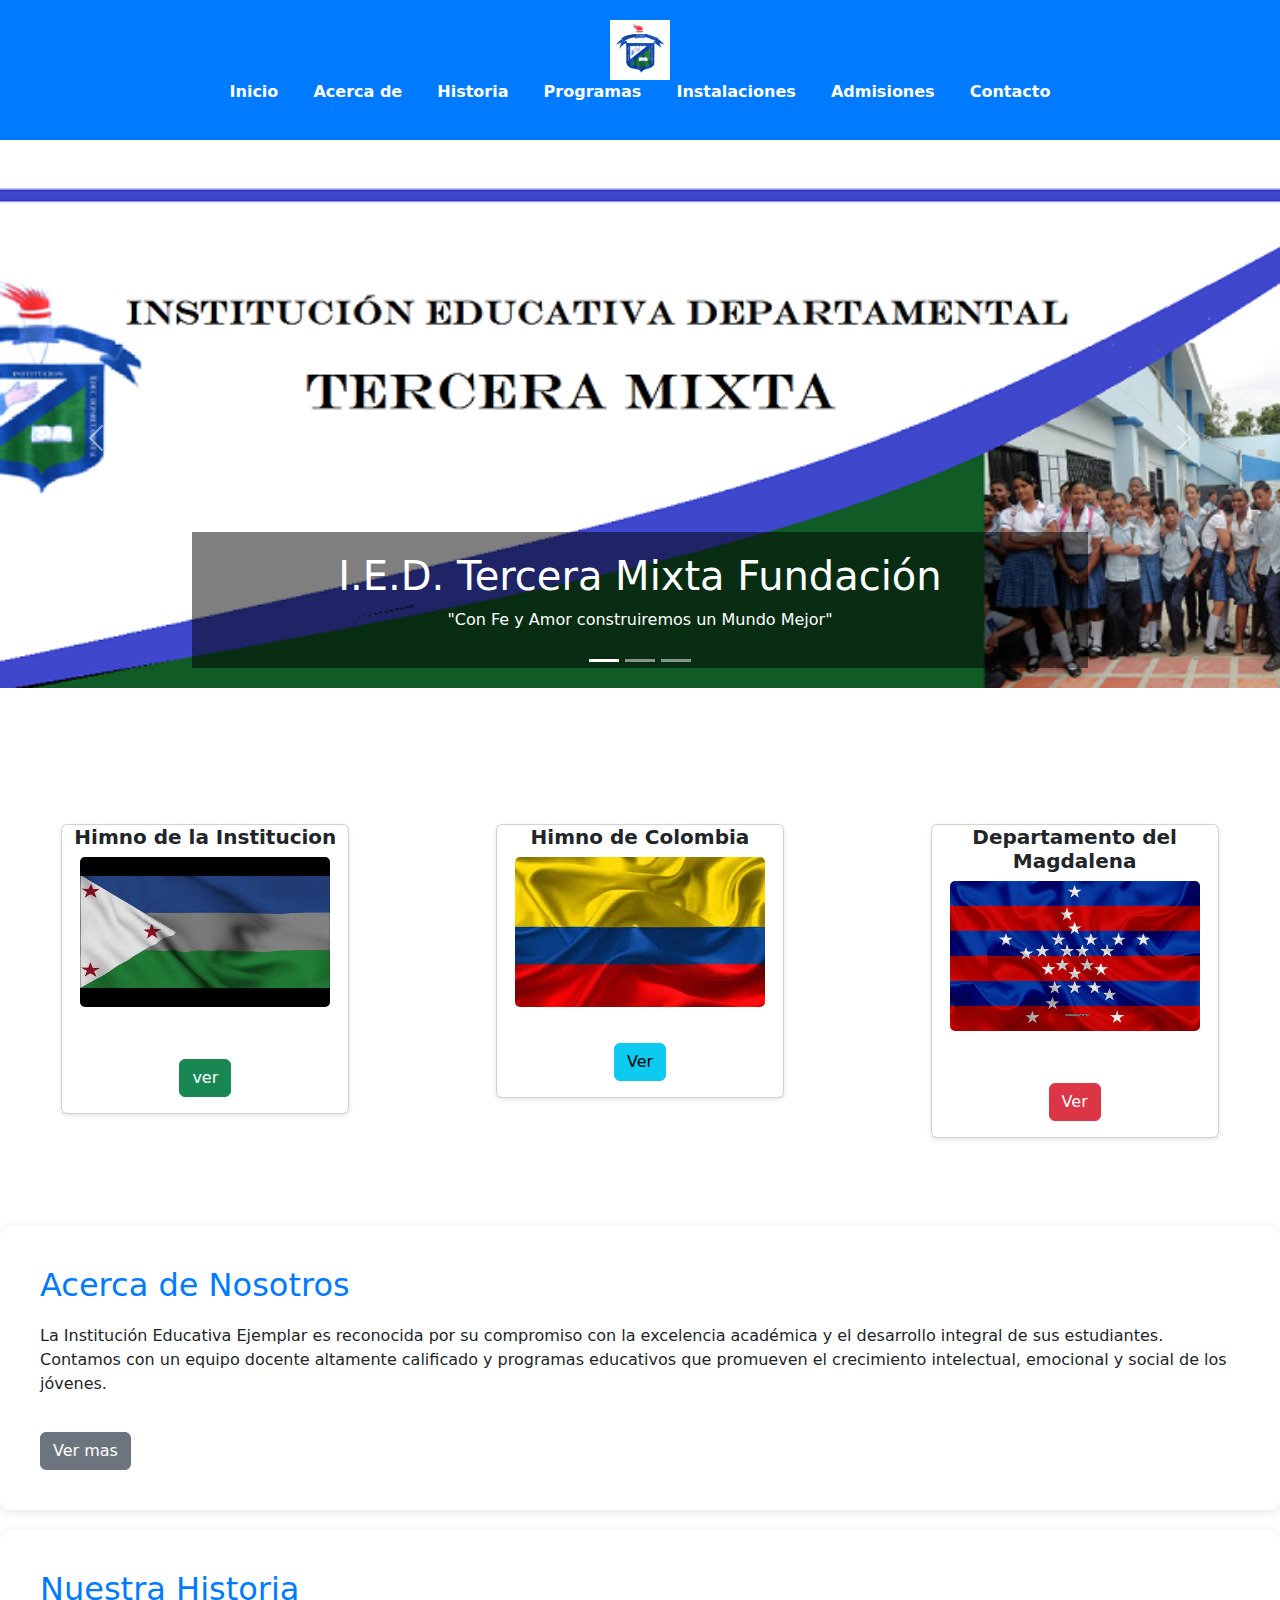
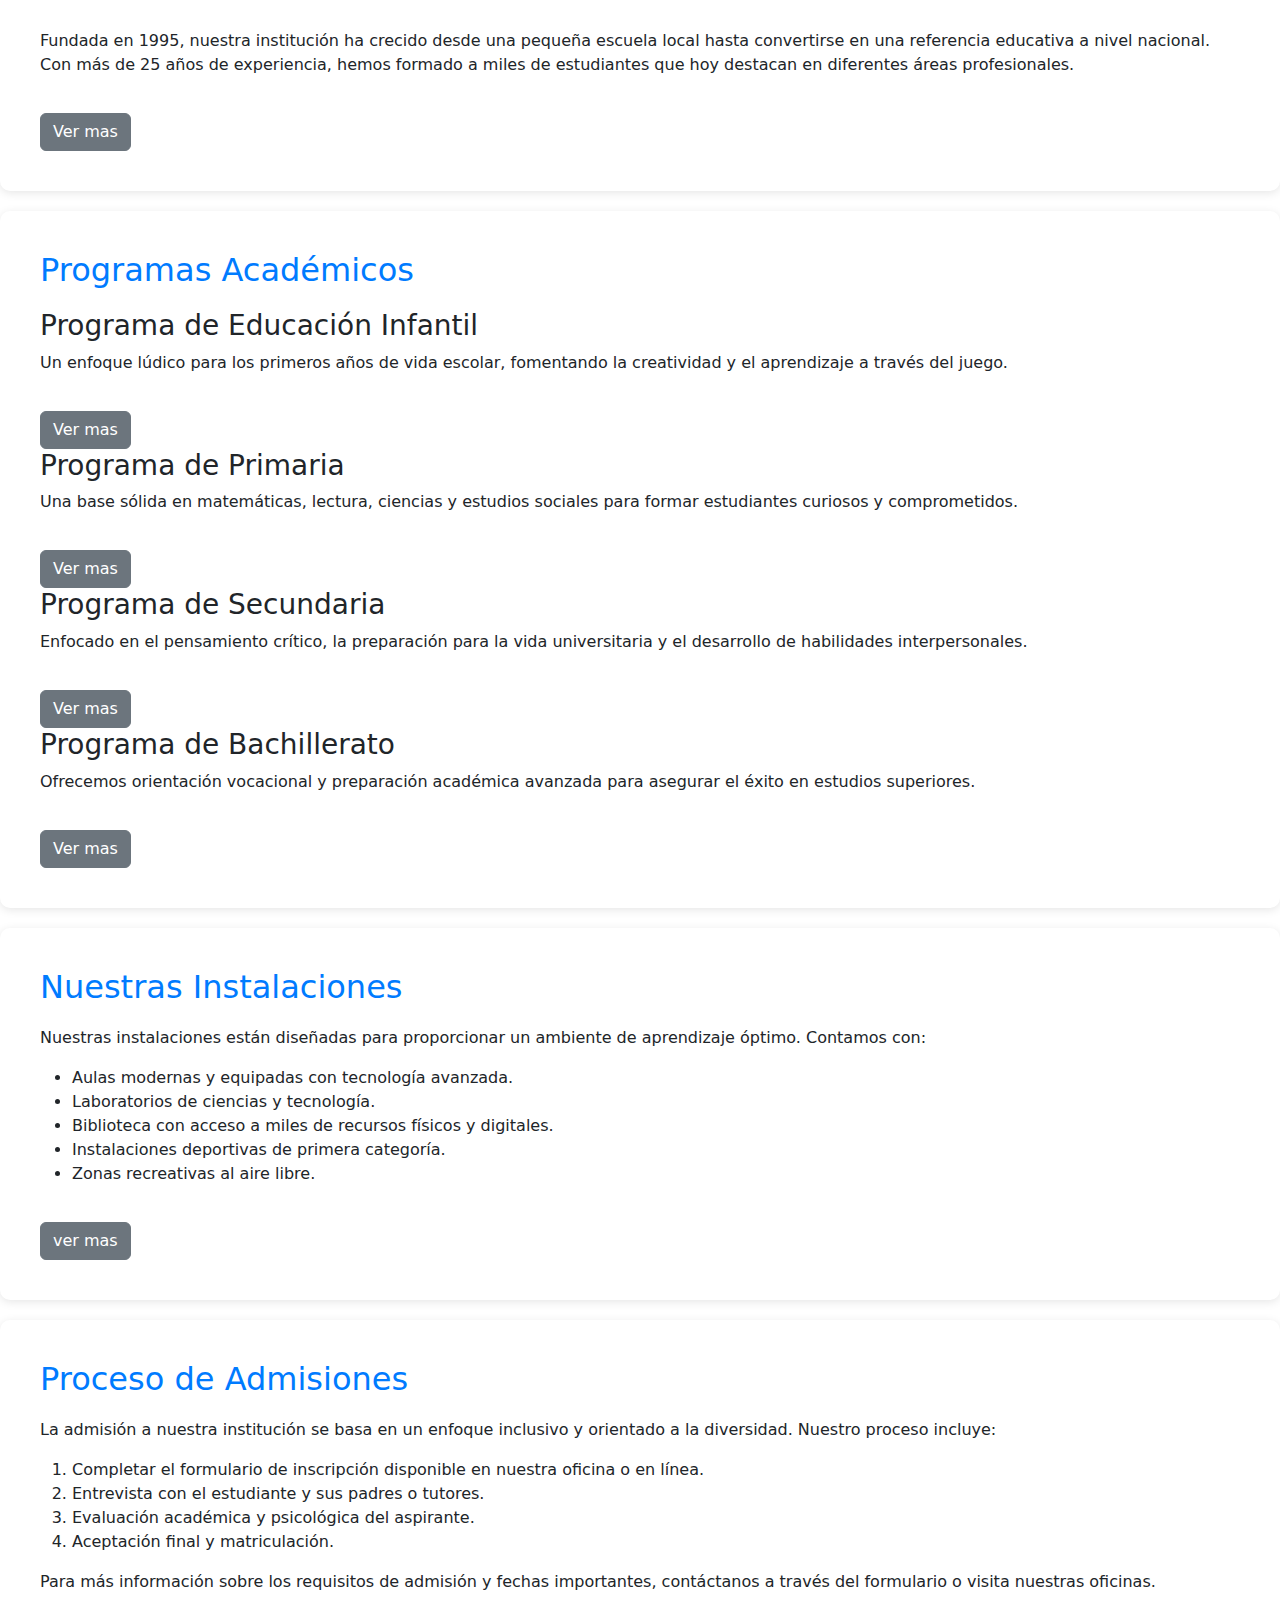
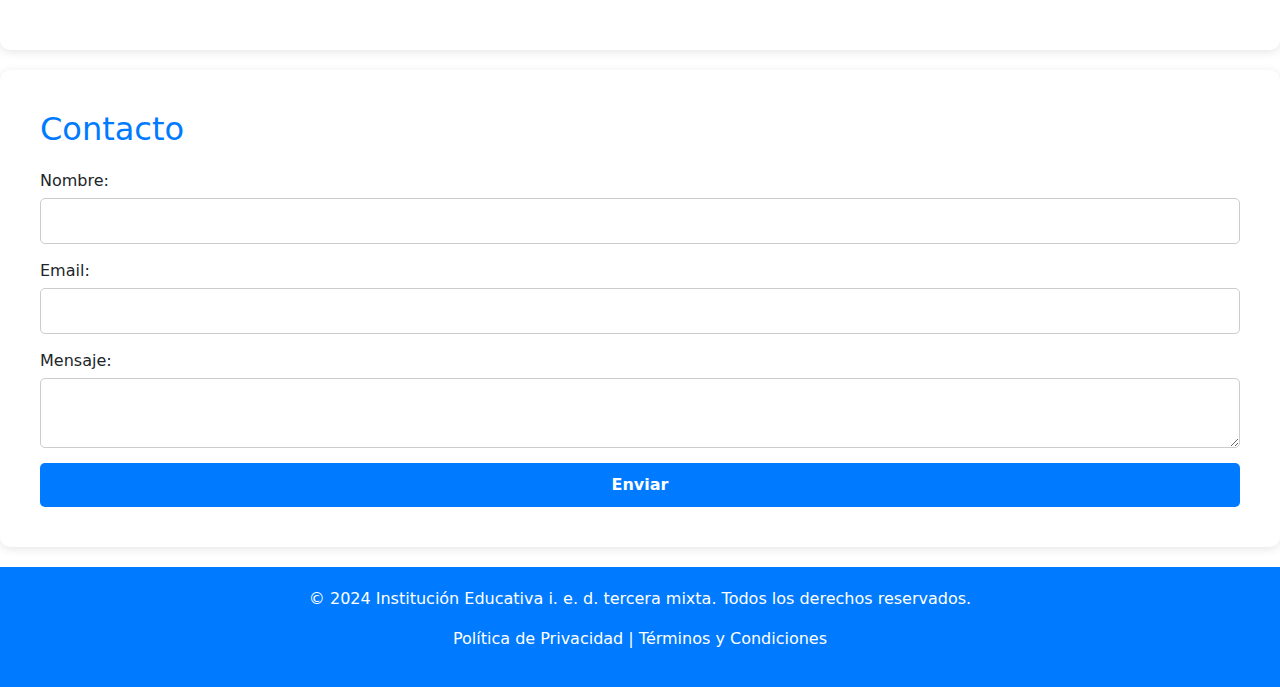
<file: index.html>
<!DOCTYPE html>
<html lang="en">
<head>
    <meta charset="UTF-8">
    <meta name="viewport" content="width=device-width, initial-scale=1.0">
    <title>Document</title>
    <link rel="stylesheet" href="css/estilos.css">
    <link href="https://cdn.jsdelivr.net/npm/bootstrap@5.3.3/dist/css/bootstrap.min.css" rel="stylesheet" integrity="sha384-QWTKZyjpPEjISv5WaRU9OFeRpok6YctnYmDr5pNlyT2bRjXh0JMhjY6hW+ALEwIH" crossorigin="anonymous">
<script src="https://cdn.jsdelivr.net/npm/bootstrap@5.3.3/dist/js/bootstrap.bundle.min.js" integrity="sha384-YvpcrYf0tY3lHB60NNkmXc5s9fDVZLESaAA55NDzOxhy9GkcIdslK1eN7N6jIeHz" crossorigin="anonymous"></script>
<link rel="preconnect" href="https://fonts.googleapis.com">
<link rel="preconnect" href="https://fonts.gstatic.com" crossorigin>
<link href="https://fonts.googleapis.com/css2?family=Handjet:wght@100..900&display=swap" rel="stylesheet">
</head>
<body>
    <!-- Encabezado -->
<header>
    <div class="logo">
        <img src="css/img/ESCUDO.jpg" alt="Logo de la Institución" width="60" height="60">

        <style>
            body {
               background-image: url("");
               background-position: center center;
               background-repeat: no-repeat;
               background-size: cover;
               background-attachment: fixed;
             }
            </style>
        
    </div>
    <nav>
        <ul>
            <li><a href="#inicio">Inicio</a></li>
            <li><a href="#about">Acerca de</a></li>
            <li><a href="#history">Historia</a></li>
            <li><a href="#programs">Programas</a></li>
            <li><a href="#facilities">Instalaciones</a></li>
            <li><a href="#admission">Admisiones</a></li>
            <li><a href="#contact">Contacto</a></li>
        </ul>
    </nav>
</header>
<br>
<br>
<!-- carrusel -->
<div id="carouselExampleCaptions" class="carousel slide" data-bs-ride="carousel" data-bs-interval="2000">
  <div class="carousel-indicators">
    <button type="button" data-bs-target="#carouselExampleCaptions" data-bs-slide-to="0" class="active" aria-current="true" aria-label="Slide 1"></button>
    <button type="button" data-bs-target="#carouselExampleCaptions" data-bs-slide-to="1" aria-label="Slide 2"></button>
    <button type="button" data-bs-target="#carouselExampleCaptions" data-bs-slide-to="2" aria-label="Slide 3"></button>
  </div>
  <div class="carousel-inner">
    <div class="carousel-item active">
      <img src="css/img/LOGO BLOG INSTITUCIONAL.jpg" class="d-block w-100" alt="..." height="500px">
      <div class="carousel-caption d-none d-md-block">
        <h1>I.E.D. Tercera Mixta Fundación</h1>
        <p>"Con Fe y Amor construiremos un Mundo Mejor"</p>
      </div>
    </div>
    <div class="carousel-item">
      <img src="css/img/plantel.jpg" class="d-block w-100" alt="..." height="500px">
      <div class="carousel-caption d-none d-md-block">
        <h5></h5>
        <p></p>
      </div>
    </div>
    <div class="carousel-item">
      <img src="css/img/tt.jpg" class="d-block w-100" alt="..." height="500px">
      <div class="carousel-caption d-none d-md-block">
        <h5></h5>
        <p></p>
      </div>
    </div>
  </div>
  <button class="carousel-control-prev" type="button" data-bs-target="#carouselExampleCaptions" data-bs-slide="prev">
    <span class="carousel-control-prev-icon" aria-hidden="true"></span>
    <span class="visually-hidden">Previous</span>
  </button>
  <button class="carousel-control-next" type="button" data-bs-target="#carouselExampleCaptions" data-bs-slide="next">
    <span class="carousel-control-next-icon" aria-hidden="true"></span>
    <span class="visually-hidden">Next</span>
  </button>
</div>
<!-- fin carrusel -->
<br>

   <br>
   <br>
   <br>

<center>
<div class="row">
    <div class="col-sm-4">
        <div class="card" style="width: 18rem;"><center>
          <h5 class="card-title">Himno de la Institucion</h5>
            <img src="css/img/bandera.jpg" alt="bandera de la Institución" width="250" height="150"></center>
            <div class="card-body">
              <h5 class="card-title"></h5>
              <p class="card-text"></p>
             

              
              <!-- Button trigger modal -->
<button type="button" class="btn btn-success" data-bs-toggle="modal" data-bs-target="#exampleModal">
    ver
  </button>
  
 <!-- Modal -->
 <div class="modal fade" id="exampleModal" tabindex="-1" aria-labelledby="exampleModalLabel" aria-hidden="true">
    <div class="modal-dialog">
      <div class="modal-content">
        <div class="modal-header">
          <h1 class="modal-title fs-5" id="exampleModalLabel"></h1>
          <button type="button" class="btn-close" data-bs-dismiss="modal" aria-label="Close"></button>
        </div>
        <div class="modal-body">
        <h1 class="tm1"></h1>
    <p>
        <h4>I</h4>
        El primero de Abril del sesenta
        Comenzaba a nacer un manantial
        En sus aguas valores y ciencia
        En sus lares, la confraternidad.
    </p>
    <p>
        <H4>II</H4>
        Es la Tercera Mixta un camino
        Donde encuentras en sus brazos el amor
        De sus hijos que exploran sus vidas
        Demostrando a cada paso ese don.
    </p>
    <p>
        <H4>CORO</H4>
        Somos ciencias y cultura
        Caminantes por la paz
        En tus aulas solo hay uno
        Tercerianos al andar.
    </p>
    <p>
        <H4>III</H4>
        Tus reflejos en nuestra Bandera
        Aclamando está el blanco por la paz
        El azul nuestros ríos y laderas
        Y en el verde la vegetación está.
    </p>
    <p>
        <H4>IV</H4>
        La ciudad de Mojica en sus brazos
        Nos envolvió en un grato enseñar
        Gracias Dios mío por esos lazos
        Tercerianos en la fraternidad
    </p>
    <p>
        <H4>CORO</H4>
        Somos ciencias y cultura
        Caminantes por la paz
        En tus aulas solo hay uno
        Tercerianos al andar.
    </p>
    <p>
        <H4>V</H4>
        Tus docentes que en ti dan sus días
        Son ejemplo de amor y hermanad
        Que orientan jornadas y guían
        Al alumno en su largo caminar.
    </p>
    <p>
        <H4>VI</H4>
        Son tus aulas incienso camino
        En los cuales florece aquel jardín.
        Que has querido formar con tus hijos Tercerianos
        Unidos hasta el fin.
    </p>
    <p>
        <H4>CORO</H4>
        Somos ciencias y cultura
        Caminantes por la paz
        En tus aulas solo hay uno
        Tercerianos al andar
    </p>
    </div>
    <div class="modal-footer">
        <button type="button" class="btn btn-secondary" data-bs-dismiss="modal">Close</button>
         
    </div>
    </div>
    </div>
    </div>
    </div>
    </div>
    </div>


    <div class="col-sm-4"><div class="card" style="width: 18rem;">
      <center>
      <h5 class="card-title">Himno de Colombia</h5>
      <img src="css/img/bandera de colombia jpg.jfif" alt="bandera de colombia" width="250" height="150"></center>
        <div class="card-body">
          
          

         <!-- Button trigger modal -->
<button type="button" class="btn btn-info" data-bs-toggle="modal" data-bs-target="#Modal2">
   Ver
  </button>


  <!-- Modal -->
<div class="modal fade" id="Modal2" tabindex="-1" aria-labelledby="exampleModalLabel" aria-hidden="true">
  <div class="modal-dialog">
    <div class="modal-content">
      <div class="modal-header">
        <h1 class="modal-title fs-5" id="exampleModalLabel"></h1>
        <button type="button" class="btn-close" data-bs-dismiss="modal" aria-label="Close"></button>
      </div>
      <div class="modal-body">
      <p></p>
      <h4>Coro</h4>

      ¡Oh gloria inmarcesible!
      ¡Oh júbilo inmortal!
      En surcos de dolores,
      el bien germina ya.
      ¡Oh gloria inmarcesible!
      ¡Oh júbilo inmortal!
      En surcos de dolores,
      el bien germina ya. 
    </p>
    <P>
      <H4>I</H4>
      Cesó la horrible noche,
      la libertad sublime
      derrama las auroras
      de su invencible luz.
      La humanidad entera,
      que entre cadenas gime,
      comprende las palabras
      del que murió en la cruz.

    </P>
    <P>
      <H4>II</H4>
      "Independencia" grita
      el mundo americano;
      se baña en sangre de héroes
      la tierra de Colón.
      Pero este gran principio:
      "El rey no es soberano",
      resuena, y los que sufren
      bendicen su pasión.

    </P>
    <P>
      <H4>III</H4>
      Del Orinoco el cauce
      se colma de despojos;
      de sangre y llanto un río
      se mira allí correr.
      En Bárbula no saben
      las almas ni los ojos,
      si admiración o espanto
      sentir o padecer.

    </P>
    <P>
      <H4>IV</H4>
      A orillas del Caribe
      hambriento un pueblo lucha,
      horrores prefiriendo
      a pérfida salud.
      Oh, sí, de Cartagena
      la abnegación es mucha,
      y escombros de la muerte
      desprecia su virtud.

    </P>

    <P>
      <H4>V</H4>
      De Boyacá en los campos
      el genio de la gloria
      con cada espiga un héroe
      invicto coronó.
      Soldados sin coraza
      ganaron la victoria;
      su varonil aliento
      de escudo les sirvió.

    </P>
    <P>
      <H4>VI</H4>
      Bolívar cruza el Ande
      que riegan dos océanos;
      espadas cual centellas
      fulguran en Junín.
      Centauros indomables
      descienden al llano,
      y empieza a presentirse
      de la epopeya el fin.

    </P>
    <P>
      <H4>VII</H4>
      La trompa victoriosa
      que en Ayacucho truena,
      en cada triunfo crece
      su formidable son.
      En su expansivo empuje
      la libertad se estrena,
      del cielo americano
      formando un pabellón.

    </P>
    <P>
      <H4>VIII</H4>
      La Virgen sus cabellos
      arranca en agonía
      y de su amor viuda
      los cuelga del ciprés.
      Lamenta su esperanza
      que cubre losa fría,
      pero glorioso orgullo
      circunda su alba tez.

    </P>
    <P>
      <H4>IX</H4>
      La patria así se forma,
      termópilas brotando;
      constelación de cíclopes
      su noche iluminó.
      La flor estremecida,
      mortal el viento hallando,
      debajo los laureles
      seguridad buscó.

    </P>
    <P>
      <H4>X</H4>
      Mas no es completa gloria
      vencer en la batalla,
      que al brazo que combate
      lo anima la verdad.
      La independencia sola
      el gran clamor no acalla:
      si el sol alumbra a todos,
      justicia es libertad.

    </P>
    <P>
      <H4>XI</H4>
      Del hombre los derechos
      Nariño predicando,
      el alma de la lucha
      proféticamente entró.
      Ricaurte en San Mateo
      en átomos volando,
      "Deber antes que vida",
      con llamas escribió.

    </P>



      </div>
      <div class="modal-footer">
        <button type="button" class="btn btn-secondary" data-bs-dismiss="modal">Close</button>
       
      </div>
    </div>
  </div>
</div>
      </div>
    </div></div>
    <div class="col-sm-4"><div class="card" style="width: 18rem;">
      <center>
      <h5 class="card-title">Departamento del Magdalena</h5>
        <img src="css/img/bandera del magdalena.jpg" width="250" height="150"></center>
        <div class="card-body">
          <p class="card-text"></p>



         <!-- Button trigger modal -->
<button type="button" class="btn btn-danger" data-bs-toggle="modal" data-bs-target="#Modal3">
    Ver
  </button>



  <!-- Modal -->
<div class="modal fade" id="Modal3" tabindex="-1" aria-labelledby="exampleModalLabel" aria-hidden="true">
    <div class="modal-dialog">
      <div class="modal-content">
        <div class="modal-header">
          <h1 class="modal-title fs-5" id="exampleModalLabel"></h1>
          <button type="button" class="btn-close" data-bs-dismiss="modal" aria-label="Close"></button>
        </div>
        <div class="modal-body">
         <h4>El departamento del Magdalena es una región situada en la costa norte de Colombia, conocido por su rica historia, diversidad cultural y bellezas naturales. Su capital es Santa Marta, la ciudad más antigua de Colombia, famosa por sus playas y su cercanía al Parque Tayrona.</h4>
         <p></p>
         <h3>Características principales:</h3>
         <p></p>
         <h4>Geografía: Magdalena cuenta con una variada geografía que incluye montañas, ríos y una extensa costa caribeña. El río Magdalena, uno de los más importantes del país, atraviesa la región.</h4>
        <p></p>
        <h4>Economía: La economía del departamento se basa en la agricultura, la pesca, y el turismo. Productos como el banano, el café y el carbón son importantes para su economía.</h4>
        <p></p>
        <h4>Cultura: Magdalena es rica en cultura e historia, con influencias indígenas, africanas y españolas. Festivales como el Festival del Mar y la Fiesta del Caimán son representativos de su herencia cultural.</h4>
        <p></p>
        <h4>Turismo: La región atrae turistas por sus hermosas playas, como las de Santa Marta y Taganga, así como por su acceso al Parque Nacional Natural Tayrona, que ofrece paisajes espectaculares y biodiversidad.</h4>
        <p></p>
        <h3>Atractivos destacados:</h3>
        <p></p>
        <h4>Santa Marta: Su centro histórico, playas y cercanía al Parque Tayrona.</h4>
        <p></p>
        <h4>Parque Nacional Natural Tayrona: Un destino ecoturístico con biodiversidad y paisajes únicos.</h4>
        <p></p>
        <h4>Ciudad Perdida: Un antiguo sitio arqueológico de la cultura Tayrona.</h4>


        </div>
        <div class="modal-footer">
          <button type="button" class="btn btn-secondary" data-bs-dismiss="modal">Close</button>
          
        </div>
      </div>
    </div>
  </div>
        </div>
      </div></div>
  
  </div>

<br>
<br>
</center>


    <!-- Sección Acerca de Nosotros -->
<section id="about">
  <h2>Acerca de Nosotros</h2>
  <p>
      La Institución Educativa Ejemplar es reconocida por su compromiso con la excelencia académica y el desarrollo integral de sus estudiantes. Contamos con un equipo docente altamente calificado y programas educativos que promueven el crecimiento intelectual, emocional y social de los jóvenes.
  </p>

  
  <!-- Botón con enlace a la página detallada -->
  <a href="acerca_d_n.html" class="btn btn-secondary">Ver mas</a>
</section>




    <!-- Historia -->
    <section id="history">
        <h2>Nuestra Historia</h2>
        <p>Fundada en 1995, nuestra institución ha crecido desde una pequeña escuela local hasta convertirse en una referencia educativa a nivel nacional. Con más de 25 años de experiencia, hemos formado a miles de estudiantes que hoy destacan en diferentes áreas profesionales.</p>
        <a href="historia.html" class="btn btn-secondary">Ver mas</a>
      </section>



    <!-- Programas Académicos -->
    <section id="programs">
        <h2>Programas Académicos</h2>
        <div class="programs-container">
            <div class="program">
                <h3>Programa de Educación Infantil</h3>
                <p>Un enfoque lúdico para los primeros años de vida escolar, fomentando la creatividad y el aprendizaje a través del juego.</p>
                <a href="p_d_e_i.html" class="btn btn-secondary">Ver mas</a>
              </div>
            <div class="program">
                <h3>Programa de Primaria</h3>
                <p>Una base sólida en matemáticas, lectura, ciencias y estudios sociales para formar estudiantes curiosos y comprometidos.</p>
                <a href="p_d_p.html" class="btn btn-secondary">Ver mas</a>
              </div>
            <div class="program">
                <h3>Programa de Secundaria</h3>
                <p>Enfocado en el pensamiento crítico, la preparación para la vida universitaria y el desarrollo de habilidades interpersonales.</p>
                <a href="p_d_s.html" class="btn btn-secondary">Ver mas</a>
              </div>
            <div class="program">
                <h3>Programa de Bachillerato</h3>
                <p>Ofrecemos orientación vocacional y preparación académica avanzada para asegurar el éxito en estudios superiores.</p>
                <a href="p_d_b.html" class="btn btn-secondary">Ver mas</a>
              </div>
        </div>
    </section>

    <!-- Instalaciones -->
    <section id="facilities">
        <h2>Nuestras Instalaciones</h2>
        <p>Nuestras instalaciones están diseñadas para proporcionar un ambiente de aprendizaje óptimo. Contamos con:</p>
        <ul>
            <li>Aulas modernas y equipadas con tecnología avanzada.</li>
            <li>Laboratorios de ciencias y tecnología.</li>
            <li>Biblioteca con acceso a miles de recursos físicos y digitales.</li>
            <li>Instalaciones deportivas de primera categoría.</li>
            <li>Zonas recreativas al aire libre.</li>
        </ul>
        <a href="intalaciones.html" class="btn btn-secondary">ver mas</a>
    </section>



    <!-- Admisiones -->
    <section id="admission">
        <h2>Proceso de Admisiones</h2>
        <p>La admisión a nuestra institución se basa en un enfoque inclusivo y orientado a la diversidad. Nuestro proceso incluye:</p>
        <ol>
            <li>Completar el formulario de inscripción disponible en nuestra oficina o en línea.</li>
            <li>Entrevista con el estudiante y sus padres o tutores.</li>
            <li>Evaluación académica y psicológica del aspirante.</li>
            <li>Aceptación final y matriculación.</li>
        </ol>
        <p>Para más información sobre los requisitos de admisión y fechas importantes, contáctanos a través del formulario o visita nuestras oficinas.</p>
    </section>



    <!-- Contacto -->
    <section id="contact">
        <h2>Contacto</h2>
        <form action="submit_form.php" method="POST">
            <label for="name">Nombre:</label>
            <input type="text" id="name" name="name" required>
            <label for="email">Email:</label>
            <input type="email" id="email" name="email" required>
            <label for="message">Mensaje:</label>
            <textarea id="message" name="message" required></textarea>
            <button type="submit">Enviar</button>
        </form>
    </section>



    <!-- Pie de página -->
    <footer>
        <p>&copy; 2024 Institución Educativa i. e. d. tercera mixta. Todos los derechos reservados.</p>
        <p><a href="privacy-policy.html">Política de Privacidad</a> | <a href="terms.html">Términos y Condiciones</a></p>
    </footer>

</body>
</html>
</file>
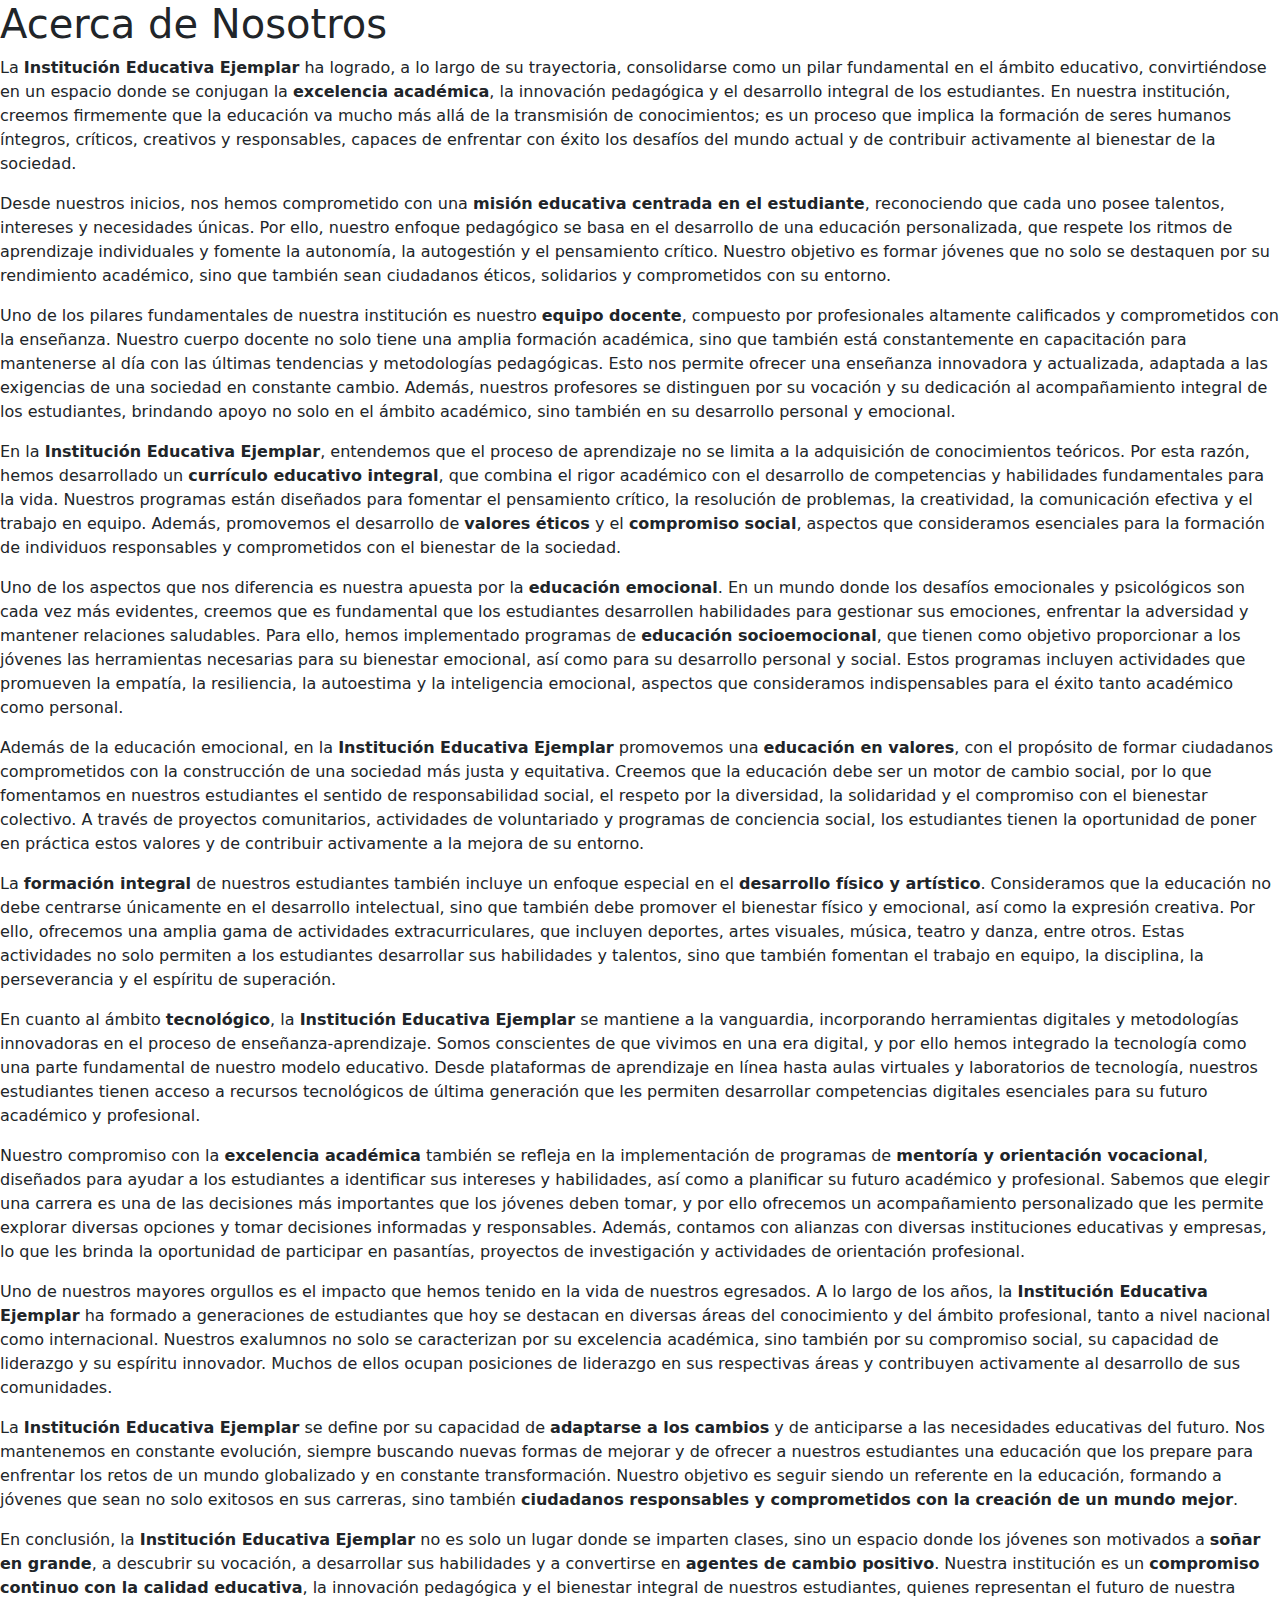
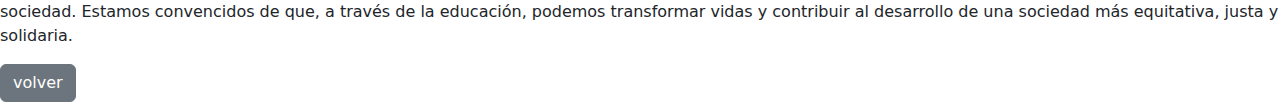
<file: acerca_d_n.html>
<!DOCTYPE html>
<html lang="en">
<head>
    <meta charset="UTF-8">
    <meta name="viewport" content="width=device-width, initial-scale=1.0">
    <title>Document</title>
    <link rel="stylesheet" href="css">
    <link href="https://cdn.jsdelivr.net/npm/bootstrap@5.3.3/dist/css/bootstrap.min.css" rel="stylesheet" integrity="sha384-QWTKZyjpPEjISv5WaRU9OFeRpok6YctnYmDr5pNlyT2bRjXh0JMhjY6hW+ALEwIH" crossorigin="anonymous">
<script src="https://cdn.jsdelivr.net/npm/bootstrap@5.3.3/dist/js/bootstrap.bundle.min.js" integrity="sha384-YvpcrYf0tY3lHB60NNkmXc5s9fDVZLESaAA55NDzOxhy9GkcIdslK1eN7N6jIeHz" crossorigin="anonymous"></script>
<link rel="preconnect" href="https://fonts.googleapis.com">
<link rel="preconnect" href="https://fonts.gstatic.com" crossorigin>
<link href="https://fonts.googleapis.com/css2?family=Handjet:wght@100..900&display=swap" rel="stylesheet">
</head>
<body>
    <h1>Acerca de Nosotros</h1>
    <p>
        La <strong>Institución Educativa Ejemplar</strong> ha logrado, a lo largo de su trayectoria, consolidarse como un pilar fundamental en el ámbito educativo, 
        convirtiéndose en un espacio donde se conjugan la <strong>excelencia académica</strong>, la innovación pedagógica y el desarrollo integral de los estudiantes. 
        En nuestra institución, creemos firmemente que la educación va mucho más allá de la transmisión de conocimientos; es un proceso que implica la formación 
        de seres humanos íntegros, críticos, creativos y responsables, capaces de enfrentar con éxito los desafíos del mundo actual y de contribuir activamente al 
        bienestar de la sociedad.
    </p>
    <p>
        Desde nuestros inicios, nos hemos comprometido con una <strong>misión educativa centrada en el estudiante</strong>, reconociendo que cada uno posee talentos, intereses y 
        necesidades únicas. Por ello, nuestro enfoque pedagógico se basa en el desarrollo de una educación personalizada, que respete los ritmos de aprendizaje 
        individuales y fomente la autonomía, la autogestión y el pensamiento crítico. Nuestro objetivo es formar jóvenes que no solo se destaquen por su rendimiento 
        académico, sino que también sean ciudadanos éticos, solidarios y comprometidos con su entorno.
    </p>
    <p>
        Uno de los pilares fundamentales de nuestra institución es nuestro <strong>equipo docente</strong>, compuesto por profesionales altamente calificados y comprometidos con 
        la enseñanza. Nuestro cuerpo docente no solo tiene una amplia formación académica, sino que también está constantemente en capacitación para mantenerse al 
        día con las últimas tendencias y metodologías pedagógicas. Esto nos permite ofrecer una enseñanza innovadora y actualizada, adaptada a las exigencias de una 
        sociedad en constante cambio. Además, nuestros profesores se distinguen por su vocación y su dedicación al acompañamiento integral de los estudiantes, 
        brindando apoyo no solo en el ámbito académico, sino también en su desarrollo personal y emocional.
    </p>
    <p>
        En la <strong>Institución Educativa Ejemplar</strong>, entendemos que el proceso de aprendizaje no se limita a la adquisición de conocimientos teóricos. Por esta razón, hemos 
        desarrollado un <strong>currículo educativo integral</strong>, que combina el rigor académico con el desarrollo de competencias y habilidades fundamentales para la vida. 
        Nuestros programas están diseñados para fomentar el pensamiento crítico, la resolución de problemas, la creatividad, la comunicación efectiva y el trabajo 
        en equipo. Además, promovemos el desarrollo de <strong>valores éticos</strong> y el <strong>compromiso social</strong>, aspectos que consideramos esenciales para la formación de individuos 
        responsables y comprometidos con el bienestar de la sociedad.
    </p>
    <p>
        Uno de los aspectos que nos diferencia es nuestra apuesta por la <strong>educación emocional</strong>. En un mundo donde los desafíos emocionales y psicológicos son cada vez más 
        evidentes, creemos que es fundamental que los estudiantes desarrollen habilidades para gestionar sus emociones, enfrentar la adversidad y mantener relaciones 
        saludables. Para ello, hemos implementado programas de <strong>educación socioemocional</strong>, que tienen como objetivo proporcionar a los jóvenes las herramientas necesarias para 
        su bienestar emocional, así como para su desarrollo personal y social. Estos programas incluyen actividades que promueven la empatía, la resiliencia, la autoestima 
        y la inteligencia emocional, aspectos que consideramos indispensables para el éxito tanto académico como personal.
    </p>
    <p>
        Además de la educación emocional, en la <strong>Institución Educativa Ejemplar</strong> promovemos una <strong>educación en valores</strong>, con el propósito de formar ciudadanos comprometidos con 
        la construcción de una sociedad más justa y equitativa. Creemos que la educación debe ser un motor de cambio social, por lo que fomentamos en nuestros estudiantes 
        el sentido de responsabilidad social, el respeto por la diversidad, la solidaridad y el compromiso con el bienestar colectivo. A través de proyectos comunitarios, 
        actividades de voluntariado y programas de conciencia social, los estudiantes tienen la oportunidad de poner en práctica estos valores y de contribuir activamente 
        a la mejora de su entorno.
    </p>
    <p>
        La <strong>formación integral</strong> de nuestros estudiantes también incluye un enfoque especial en el <strong>desarrollo físico y artístico</strong>. Consideramos que la educación no debe centrarse 
        únicamente en el desarrollo intelectual, sino que también debe promover el bienestar físico y emocional, así como la expresión creativa. Por ello, ofrecemos una 
        amplia gama de actividades extracurriculares, que incluyen deportes, artes visuales, música, teatro y danza, entre otros. Estas actividades no solo permiten a los 
        estudiantes desarrollar sus habilidades y talentos, sino que también fomentan el trabajo en equipo, la disciplina, la perseverancia y el espíritu de superación.
    </p>
    <p>
        En cuanto al ámbito <strong>tecnológico</strong>, la <strong>Institución Educativa Ejemplar</strong> se mantiene a la vanguardia, incorporando herramientas digitales y metodologías innovadoras en el 
        proceso de enseñanza-aprendizaje. Somos conscientes de que vivimos en una era digital, y por ello hemos integrado la tecnología como una parte fundamental de 
        nuestro modelo educativo. Desde plataformas de aprendizaje en línea hasta aulas virtuales y laboratorios de tecnología, nuestros estudiantes tienen acceso a 
        recursos tecnológicos de última generación que les permiten desarrollar competencias digitales esenciales para su futuro académico y profesional.
    </p>
    <p>
        Nuestro compromiso con la <strong>excelencia académica</strong> también se refleja en la implementación de programas de <strong>mentoría y orientación vocacional</strong>, diseñados para ayudar a los 
        estudiantes a identificar sus intereses y habilidades, así como a planificar su futuro académico y profesional. Sabemos que elegir una carrera es una de las 
        decisiones más importantes que los jóvenes deben tomar, y por ello ofrecemos un acompañamiento personalizado que les permite explorar diversas opciones y tomar 
        decisiones informadas y responsables. Además, contamos con alianzas con diversas instituciones educativas y empresas, lo que les brinda la oportunidad de 
        participar en pasantías, proyectos de investigación y actividades de orientación profesional.
    </p>
    <p>
        Uno de nuestros mayores orgullos es el impacto que hemos tenido en la vida de nuestros egresados. A lo largo de los años, la <strong>Institución Educativa Ejemplar</strong> ha formado a 
        generaciones de estudiantes que hoy se destacan en diversas áreas del conocimiento y del ámbito profesional, tanto a nivel nacional como internacional. Nuestros 
        exalumnos no solo se caracterizan por su excelencia académica, sino también por su compromiso social, su capacidad de liderazgo y su espíritu innovador. Muchos 
        de ellos ocupan posiciones de liderazgo en sus respectivas áreas y contribuyen activamente al desarrollo de sus comunidades.
    </p>
    <p>
        La <strong>Institución Educativa Ejemplar</strong> se define por su capacidad de <strong>adaptarse a los cambios</strong> y de anticiparse a las necesidades educativas del futuro. Nos mantenemos en constante 
        evolución, siempre buscando nuevas formas de mejorar y de ofrecer a nuestros estudiantes una educación que los prepare para enfrentar los retos de un mundo 
        globalizado y en constante transformación. Nuestro objetivo es seguir siendo un referente en la educación, formando a jóvenes que sean no solo exitosos en sus 
        carreras, sino también <strong>ciudadanos responsables y comprometidos con la creación de un mundo mejor</strong>.
    </p>
    <p>
        En conclusión, la <strong>Institución Educativa Ejemplar</strong> no es solo un lugar donde se imparten clases, sino un espacio donde los jóvenes son motivados a <strong>soñar en grande</strong>, a descubrir 
        su vocación, a desarrollar sus habilidades y a convertirse en <strong>agentes de cambio positivo</strong>. Nuestra institución es un <strong>compromiso continuo con la calidad educativa</strong>, la innovación 
        pedagógica y el bienestar integral de nuestros estudiantes, quienes representan el futuro de nuestra sociedad. Estamos convencidos de que, a través de la educación, 
        podemos transformar vidas y contribuir al desarrollo de una sociedad más equitativa, justa y solidaria.
    </p>
    <a href="index.html" class="btn btn-secondary">volver</a>
</body>
</html>
</file>
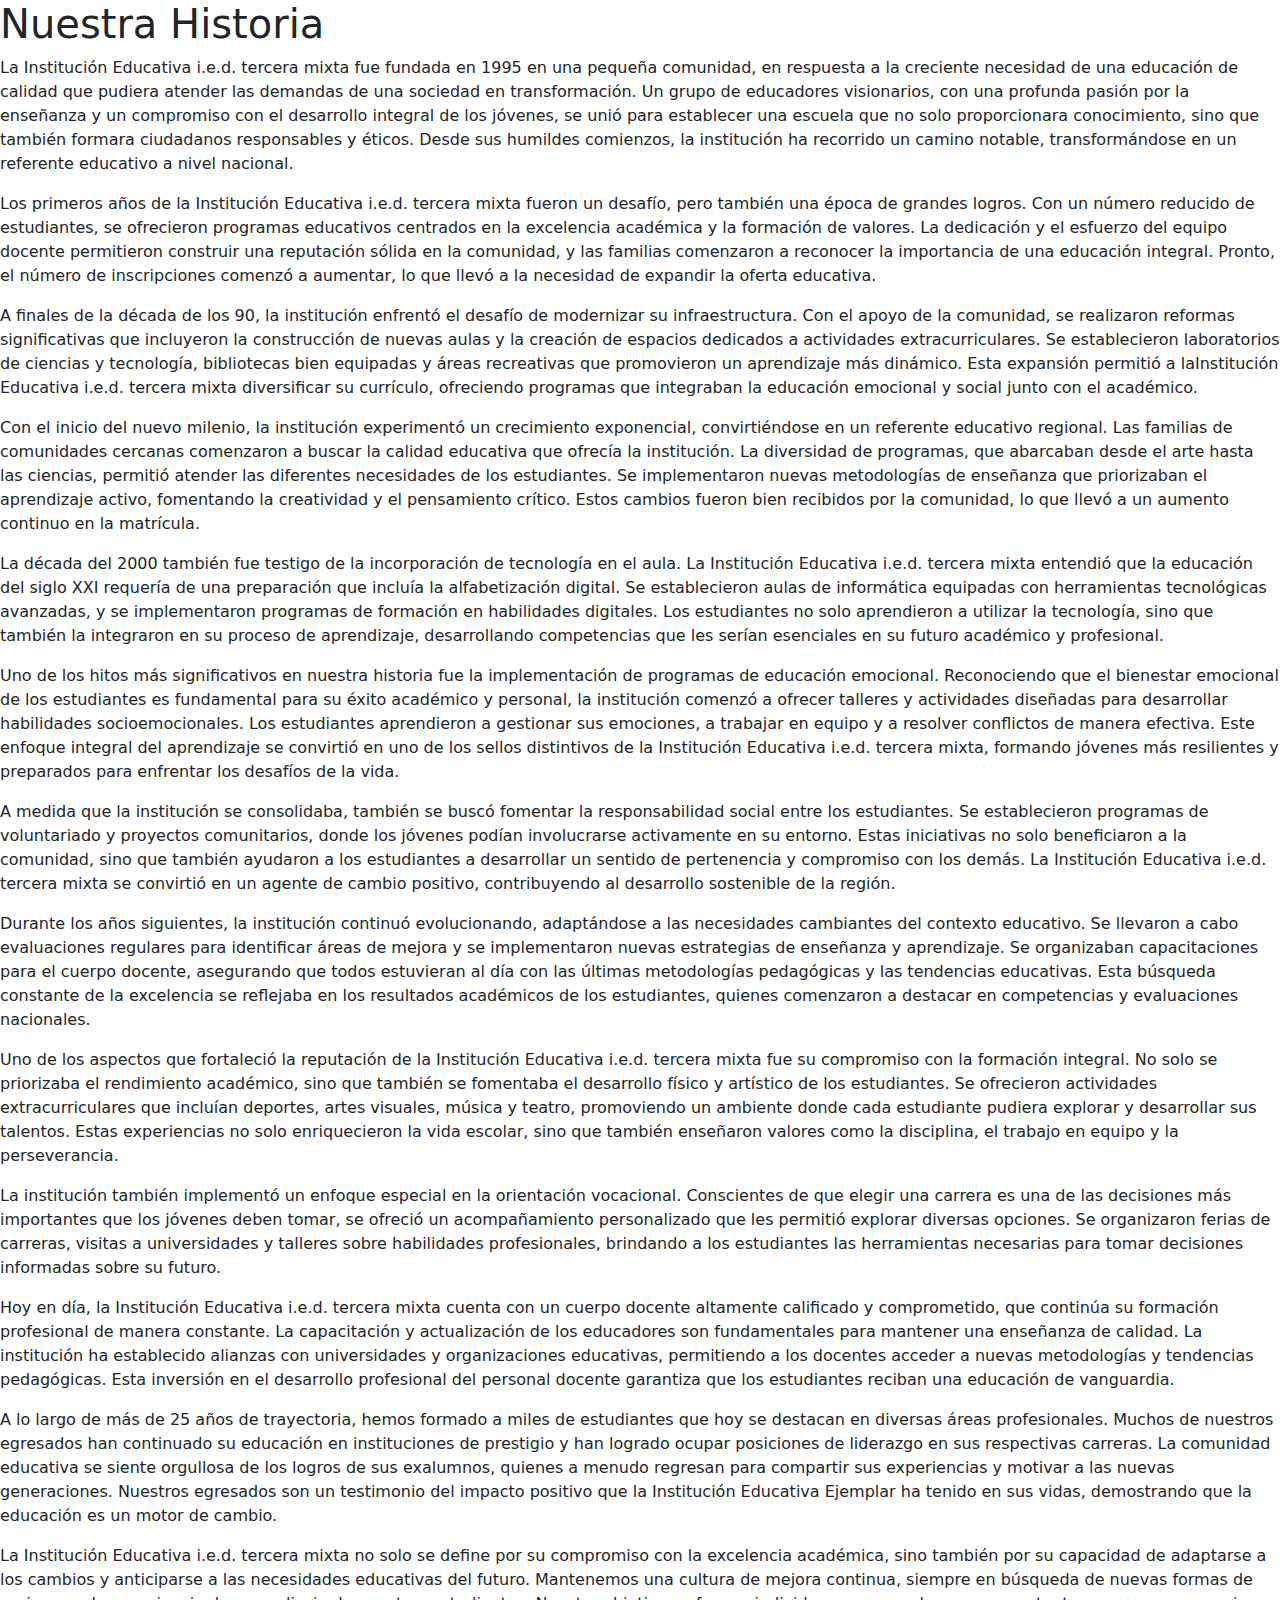
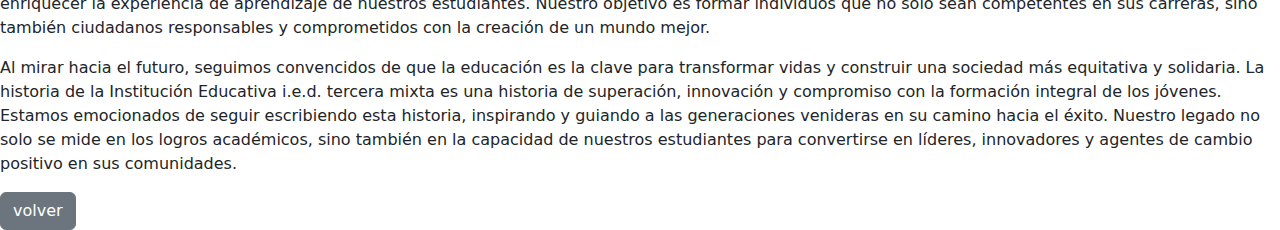
<file: historia.html>
<!DOCTYPE html>
<html lang="en">
<head>
    <meta charset="UTF-8">
    <meta name="viewport" content="width=device-width, initial-scale=1.0">
    <title>Document</title>
    <link rel="stylesheet" href="css">
    <link href="https://cdn.jsdelivr.net/npm/bootstrap@5.3.3/dist/css/bootstrap.min.css" rel="stylesheet" integrity="sha384-QWTKZyjpPEjISv5WaRU9OFeRpok6YctnYmDr5pNlyT2bRjXh0JMhjY6hW+ALEwIH" crossorigin="anonymous">
<script src="https://cdn.jsdelivr.net/npm/bootstrap@5.3.3/dist/js/bootstrap.bundle.min.js" integrity="sha384-YvpcrYf0tY3lHB60NNkmXc5s9fDVZLESaAA55NDzOxhy9GkcIdslK1eN7N6jIeHz" crossorigin="anonymous"></script>
<link rel="preconnect" href="https://fonts.googleapis.com">
<link rel="preconnect" href="https://fonts.gstatic.com" crossorigin>
<link href="https://fonts.googleapis.com/css2?family=Handjet:wght@100..900&display=swap" rel="stylesheet">
</head>
<body>
        <h1>Nuestra Historia</h1>
        <p>
            La Institución Educativa i.e.d. tercera mixta fue fundada en 1995 en una pequeña comunidad, en respuesta a la creciente necesidad de una educación de calidad que pudiera atender las demandas 
            de una sociedad en transformación. Un grupo de educadores visionarios, con una profunda pasión por la enseñanza y un compromiso con el desarrollo integral de los jóvenes, se unió para establecer 
            una escuela que no solo proporcionara conocimiento, sino que también formara ciudadanos responsables y éticos. Desde sus humildes comienzos, la institución ha recorrido un camino notable, 
            transformándose en un referente educativo a nivel nacional.
        </p>
        <p>
            Los primeros años de la Institución Educativa i.e.d. tercera mixta fueron un desafío, pero también una época de grandes logros. Con un número reducido de estudiantes, se ofrecieron programas 
            educativos centrados en la excelencia académica y la formación de valores. La dedicación y el esfuerzo del equipo docente permitieron construir una reputación sólida en la comunidad, y las 
            familias comenzaron a reconocer la importancia de una educación integral. Pronto, el número de inscripciones comenzó a aumentar, lo que llevó a la necesidad de expandir la oferta educativa.
        </p>
        <p>
            A finales de la década de los 90, la institución enfrentó el desafío de modernizar su infraestructura. Con el apoyo de la comunidad, se realizaron reformas significativas que incluyeron la 
            construcción de nuevas aulas y la creación de espacios dedicados a actividades extracurriculares. Se establecieron laboratorios de ciencias y tecnología, bibliotecas bien equipadas y áreas 
            recreativas que promovieron un aprendizaje más dinámico. Esta expansión permitió a laInstitución Educativa i.e.d. tercera mixta diversificar su currículo, ofreciendo programas que 
            integraban la educación emocional y social junto con el académico.
        </p>
        <p>
            Con el inicio del nuevo milenio, la institución experimentó un crecimiento exponencial, convirtiéndose en un referente educativo regional. Las familias de comunidades cercanas comenzaron a buscar 
            la calidad educativa que ofrecía la institución. La diversidad de programas, que abarcaban desde el arte hasta las ciencias, permitió atender las diferentes necesidades de los estudiantes. Se 
            implementaron nuevas metodologías de enseñanza que priorizaban el aprendizaje activo, fomentando la creatividad y el pensamiento crítico. Estos cambios fueron bien recibidos por la comunidad, 
            lo que llevó a un aumento continuo en la matrícula.
        </p>
        <p>
            La década del 2000 también fue testigo de la incorporación de tecnología en el aula. La Institución Educativa i.e.d. tercera mixta entendió que la educación del siglo XXI requería de una 
            preparación que incluía la alfabetización digital. Se establecieron aulas de informática equipadas con herramientas tecnológicas avanzadas, y se implementaron programas de formación en 
            habilidades digitales. Los estudiantes no solo aprendieron a utilizar la tecnología, sino que también la integraron en su proceso de aprendizaje, desarrollando competencias que les serían 
            esenciales en su futuro académico y profesional.
        </p>
        <p>
            Uno de los hitos más significativos en nuestra historia fue la implementación de programas de educación emocional. Reconociendo que el bienestar emocional de los estudiantes es fundamental 
            para su éxito académico y personal, la institución comenzó a ofrecer talleres y actividades diseñadas para desarrollar habilidades socioemocionales. Los estudiantes aprendieron a gestionar 
            sus emociones, a trabajar en equipo y a resolver conflictos de manera efectiva. Este enfoque integral del aprendizaje se convirtió en uno de los sellos distintivos de la 
            Institución Educativa i.e.d. tercera mixta, formando jóvenes más resilientes y preparados para enfrentar los desafíos de la vida.
        </p>
        <p>
            A medida que la institución se consolidaba, también se buscó fomentar la responsabilidad social entre los estudiantes. Se establecieron programas de voluntariado y proyectos comunitarios, 
            donde los jóvenes podían involucrarse activamente en su entorno. Estas iniciativas no solo beneficiaron a la comunidad, sino que también ayudaron a los estudiantes a desarrollar un sentido de 
            pertenencia y compromiso con los demás. La Institución Educativa i.e.d. tercera mixta se convirtió en un agente de cambio positivo, contribuyendo al desarrollo sostenible de la región.
        </p>
        <p>
            Durante los años siguientes, la institución continuó evolucionando, adaptándose a las necesidades cambiantes del contexto educativo. Se llevaron a cabo evaluaciones regulares para identificar 
            áreas de mejora y se implementaron nuevas estrategias de enseñanza y aprendizaje. Se organizaban capacitaciones para el cuerpo docente, asegurando que todos estuvieran al día con las 
            últimas metodologías pedagógicas y las tendencias educativas. Esta búsqueda constante de la excelencia se reflejaba en los resultados académicos de los estudiantes, quienes comenzaron a 
            destacar en competencias y evaluaciones nacionales.
        </p>
        <p>
            Uno de los aspectos que fortaleció la reputación de la Institución Educativa i.e.d. tercera mixta fue su compromiso con la formación integral. No solo se priorizaba el rendimiento académico, 
            sino que también se fomentaba el desarrollo físico y artístico de los estudiantes. Se ofrecieron actividades extracurriculares que incluían deportes, artes visuales, música y teatro, 
            promoviendo un ambiente donde cada estudiante pudiera explorar y desarrollar sus talentos. Estas experiencias no solo enriquecieron la vida escolar, sino que también enseñaron valores 
            como la disciplina, el trabajo en equipo y la perseverancia.
        </p>
        <p>
            La institución también implementó un enfoque especial en la orientación vocacional. Conscientes de que elegir una carrera es una de las decisiones más importantes que los jóvenes deben 
            tomar, se ofreció un acompañamiento personalizado que les permitió explorar diversas opciones. Se organizaron ferias de carreras, visitas a universidades y talleres sobre habilidades 
            profesionales, brindando a los estudiantes las herramientas necesarias para tomar decisiones informadas sobre su futuro.
        </p>
        <p>
            Hoy en día, la Institución Educativa i.e.d. tercera mixta cuenta con un cuerpo docente altamente calificado y comprometido, que continúa su formación profesional de manera constante. La 
            capacitación y actualización de los educadores son fundamentales para mantener una enseñanza de calidad. La institución ha establecido alianzas con universidades y organizaciones educativas, 
            permitiendo a los docentes acceder a nuevas metodologías y tendencias pedagógicas. Esta inversión en el desarrollo profesional del personal docente garantiza que los estudiantes reciban una 
            educación de vanguardia.
        </p>
        <p>
            A lo largo de más de 25 años de trayectoria, hemos formado a miles de estudiantes que hoy se destacan en diversas áreas profesionales. Muchos de nuestros egresados han continuado su educación 
            en instituciones de prestigio y han logrado ocupar posiciones de liderazgo en sus respectivas carreras. La comunidad educativa se siente orgullosa de los logros de sus exalumnos, quienes a 
            menudo regresan para compartir sus experiencias y motivar a las nuevas generaciones. Nuestros egresados son un testimonio del impacto positivo que la <i.e.d. tercera mixta>Institución Educativa Ejemplar</i.e.d. tercera mixta> 
            ha tenido en sus vidas, demostrando que la educación es un motor de cambio.
        </p>
        <p>
            La Institución Educativa i.e.d. tercera mixta no solo se define por su compromiso con la excelencia académica, sino también por su capacidad de adaptarse a los cambios y anticiparse a las 
            necesidades educativas del futuro. Mantenemos una cultura de mejora continua, siempre en búsqueda de nuevas formas de enriquecer la experiencia de aprendizaje de nuestros estudiantes. Nuestro 
            objetivo es formar individuos que no solo sean competentes en sus carreras, sino también ciudadanos responsables y comprometidos con la creación de un mundo mejor.
        </p>
        <p>
            Al mirar hacia el futuro, seguimos convencidos de que la educación es la clave para transformar vidas y construir una sociedad más equitativa y solidaria. La historia de la 
            Institución Educativa i.e.d. tercera mixta es una historia de superación, innovación y compromiso con la formación integral de los jóvenes. Estamos emocionados de seguir escribiendo 
            esta historia, inspirando y guiando a las generaciones venideras en su camino hacia el éxito. Nuestro legado no solo se mide en los logros académicos, sino también en la capacidad de 
            nuestros estudiantes para convertirse en líderes, innovadores y agentes de cambio positivo en sus comunidades.
        </p>
    <a href="index.html" class="btn btn-secondary">volver</a>
</body>
</html>
</file>
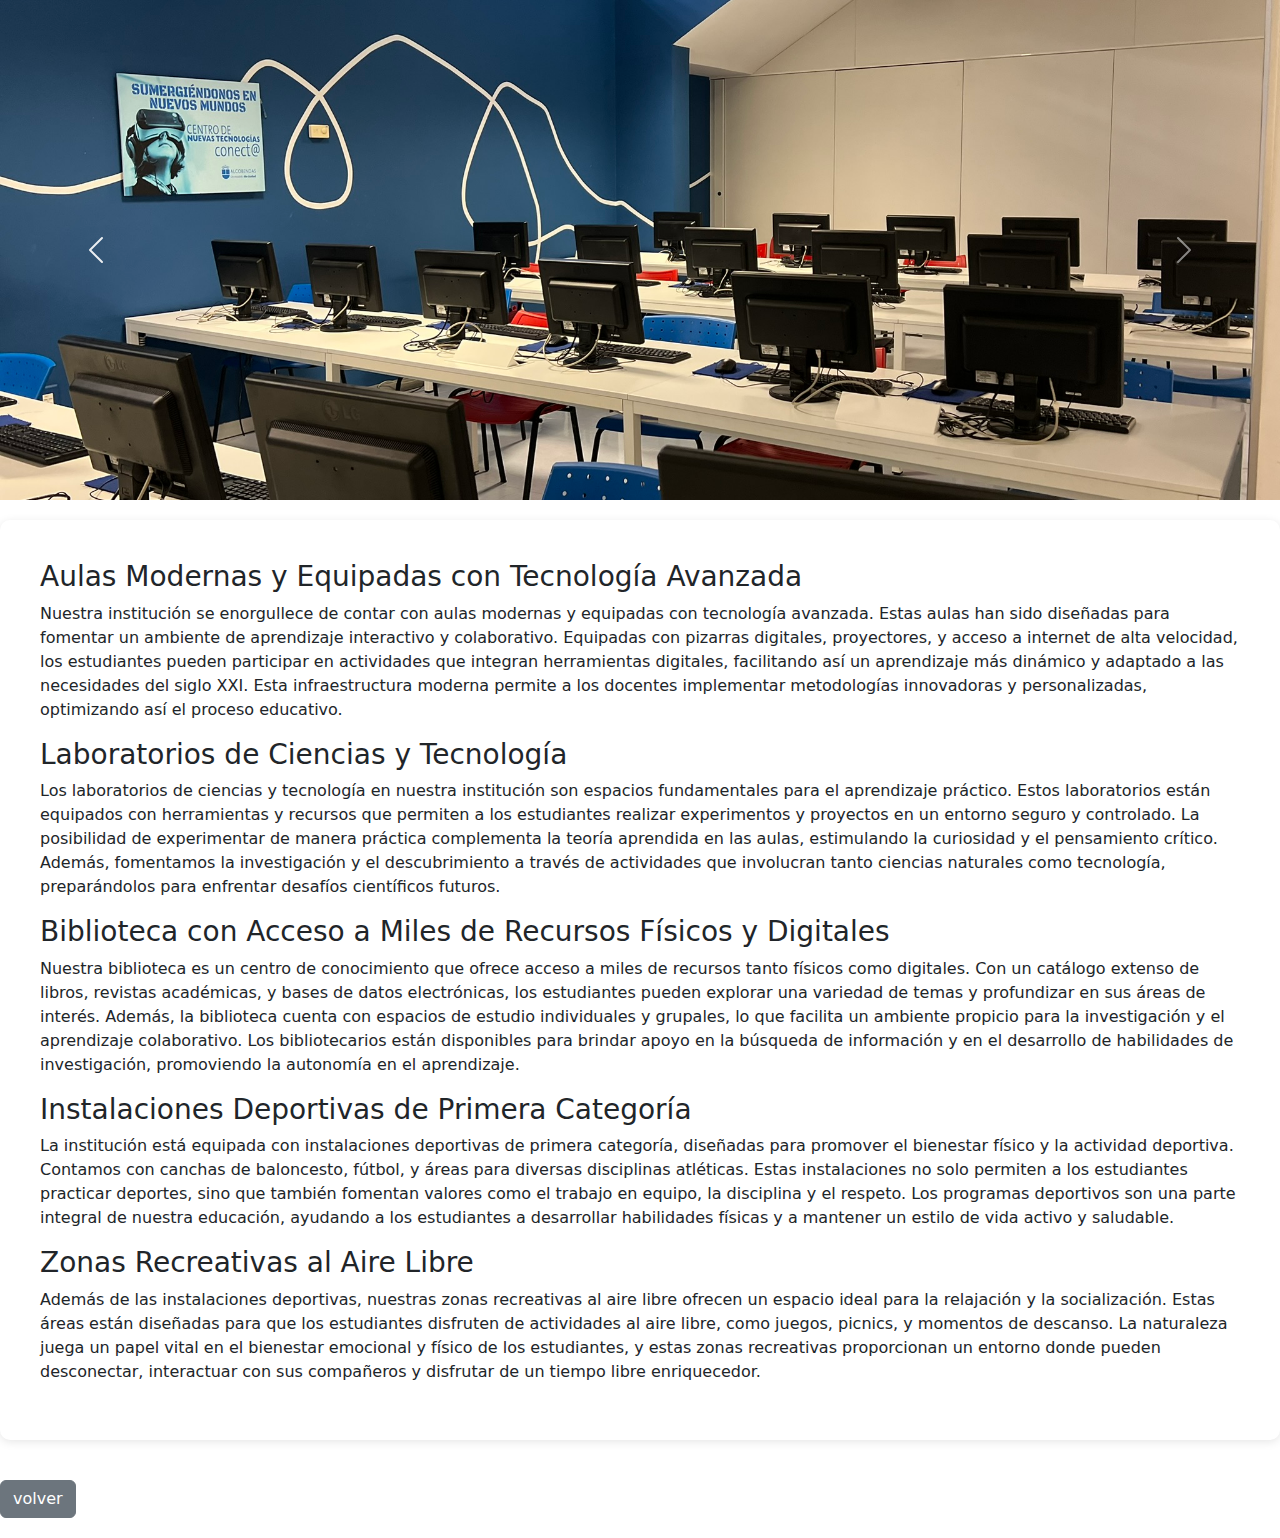
<file: intalaciones.html>
<!DOCTYPE html>
<html lang="en">
<head>
    <meta charset="UTF-8">
    <meta name="viewport" content="width=device-width, initial-scale=1.0">
    <title>Document</title>
    <link rel="stylesheet" href="css/estilos.css">
    <link href="https://cdn.jsdelivr.net/npm/bootstrap@5.3.3/dist/css/bootstrap.min.css" rel="stylesheet" integrity="sha384-QWTKZyjpPEjISv5WaRU9OFeRpok6YctnYmDr5pNlyT2bRjXh0JMhjY6hW+ALEwIH" crossorigin="anonymous">
<script src="https://cdn.jsdelivr.net/npm/bootstrap@5.3.3/dist/js/bootstrap.bundle.min.js" integrity="sha384-YvpcrYf0tY3lHB60NNkmXc5s9fDVZLESaAA55NDzOxhy9GkcIdslK1eN7N6jIeHz" crossorigin="anonymous"></script>
<link rel="preconnect" href="https://fonts.googleapis.com">
<link rel="preconnect" href="https://fonts.gstatic.com" crossorigin>
<link href="https://fonts.googleapis.com/css2?family=Handjet:wght@100..900&display=swap" rel="stylesheet">
</head>
<body>
    <div id="carouselExampleCaptions" class="carousel slide" data-bs-ride="carousel" data-bs-interval="2000">
        <div class="carousel-indicators">
          <button type="button" data-bs-target="#carouselExampleCaptions" data-bs-slide-to="0" class="active" aria-current="true" aria-label="Slide 1"></button>
          <button type="button" data-bs-target="#carouselExampleCaptions" data-bs-slide-to="1" aria-label="Slide 2"></button>
          <button type="button" data-bs-target="#carouselExampleCaptions" data-bs-slide-to="2" aria-label="Slide 3"></button>
        </div>

<div id="carouselExampleControlsNoTouching" class="carousel slide" data-bs-touch="false">
    <div class="carousel-inner">
      <div class="carousel-item active">
        <img src="css/img/aulas modernas.jpg" class="d-block w-100" alt="..." height="500px">
      </div>
      <div class="carousel-item">
        <img src="css/img/laboratorio.jpg" class="d-block w-100" alt="..." height="500px">
      </div>
      <div class="carousel-item">
        <img src="css/img/bibliotecas.jpg" class="d-block w-100" alt="..." height="500px">
      </div>
    </div>
    <button class="carousel-control-prev" type="button" data-bs-target="#carouselExampleControlsNoTouching" data-bs-slide="prev">
      <span class="carousel-control-prev-icon" aria-hidden="true"></span>
      <span class="visually-hidden">Previous</span>
    </button>
    <button class="carousel-control-next" type="button" data-bs-target="#carouselExampleControlsNoTouching" data-bs-slide="next">
      <span class="carousel-control-next-icon" aria-hidden="true"></span>
      <span class="visually-hidden">Next</span>
    </button>
  </div>

  <section id="installations">

    <h3>Aulas Modernas y Equipadas con Tecnología Avanzada</h3>
    <p>Nuestra institución se enorgullece de contar con aulas modernas y equipadas con tecnología avanzada. Estas aulas han sido diseñadas para fomentar un ambiente de aprendizaje interactivo y colaborativo. Equipadas con pizarras digitales, proyectores, y acceso a internet de alta velocidad, los estudiantes pueden participar en actividades que integran herramientas digitales, facilitando así un aprendizaje más dinámico y adaptado a las necesidades del siglo XXI. Esta infraestructura moderna permite a los docentes implementar metodologías innovadoras y personalizadas, optimizando así el proceso educativo.</p>

    <h3>Laboratorios de Ciencias y Tecnología</h3>
    <p>Los laboratorios de ciencias y tecnología en nuestra institución son espacios fundamentales para el aprendizaje práctico. Estos laboratorios están equipados con herramientas y recursos que permiten a los estudiantes realizar experimentos y proyectos en un entorno seguro y controlado. La posibilidad de experimentar de manera práctica complementa la teoría aprendida en las aulas, estimulando la curiosidad y el pensamiento crítico. Además, fomentamos la investigación y el descubrimiento a través de actividades que involucran tanto ciencias naturales como tecnología, preparándolos para enfrentar desafíos científicos futuros.</p>

    <h3>Biblioteca con Acceso a Miles de Recursos Físicos y Digitales</h3>
    <p>Nuestra biblioteca es un centro de conocimiento que ofrece acceso a miles de recursos tanto físicos como digitales. Con un catálogo extenso de libros, revistas académicas, y bases de datos electrónicas, los estudiantes pueden explorar una variedad de temas y profundizar en sus áreas de interés. Además, la biblioteca cuenta con espacios de estudio individuales y grupales, lo que facilita un ambiente propicio para la investigación y el aprendizaje colaborativo. Los bibliotecarios están disponibles para brindar apoyo en la búsqueda de información y en el desarrollo de habilidades de investigación, promoviendo la autonomía en el aprendizaje.</p>

    <h3>Instalaciones Deportivas de Primera Categoría</h3>
    <p>La institución está equipada con instalaciones deportivas de primera categoría, diseñadas para promover el bienestar físico y la actividad deportiva. Contamos con canchas de baloncesto, fútbol, y áreas para diversas disciplinas atléticas. Estas instalaciones no solo permiten a los estudiantes practicar deportes, sino que también fomentan valores como el trabajo en equipo, la disciplina y el respeto. Los programas deportivos son una parte integral de nuestra educación, ayudando a los estudiantes a desarrollar habilidades físicas y a mantener un estilo de vida activo y saludable.</p>

    <h3>Zonas Recreativas al Aire Libre</h3>
    <p>Además de las instalaciones deportivas, nuestras zonas recreativas al aire libre ofrecen un espacio ideal para la relajación y la socialización. Estas áreas están diseñadas para que los estudiantes disfruten de actividades al aire libre, como juegos, picnics, y momentos de descanso. La naturaleza juega un papel vital en el bienestar emocional y físico de los estudiantes, y estas zonas recreativas proporcionan un entorno donde pueden desconectar, interactuar con sus compañeros y disfrutar de un tiempo libre enriquecedor.</p>
</section>
<a href="index.html" class="btn btn-secondary">volver</a>
</body>
</html>
</file>
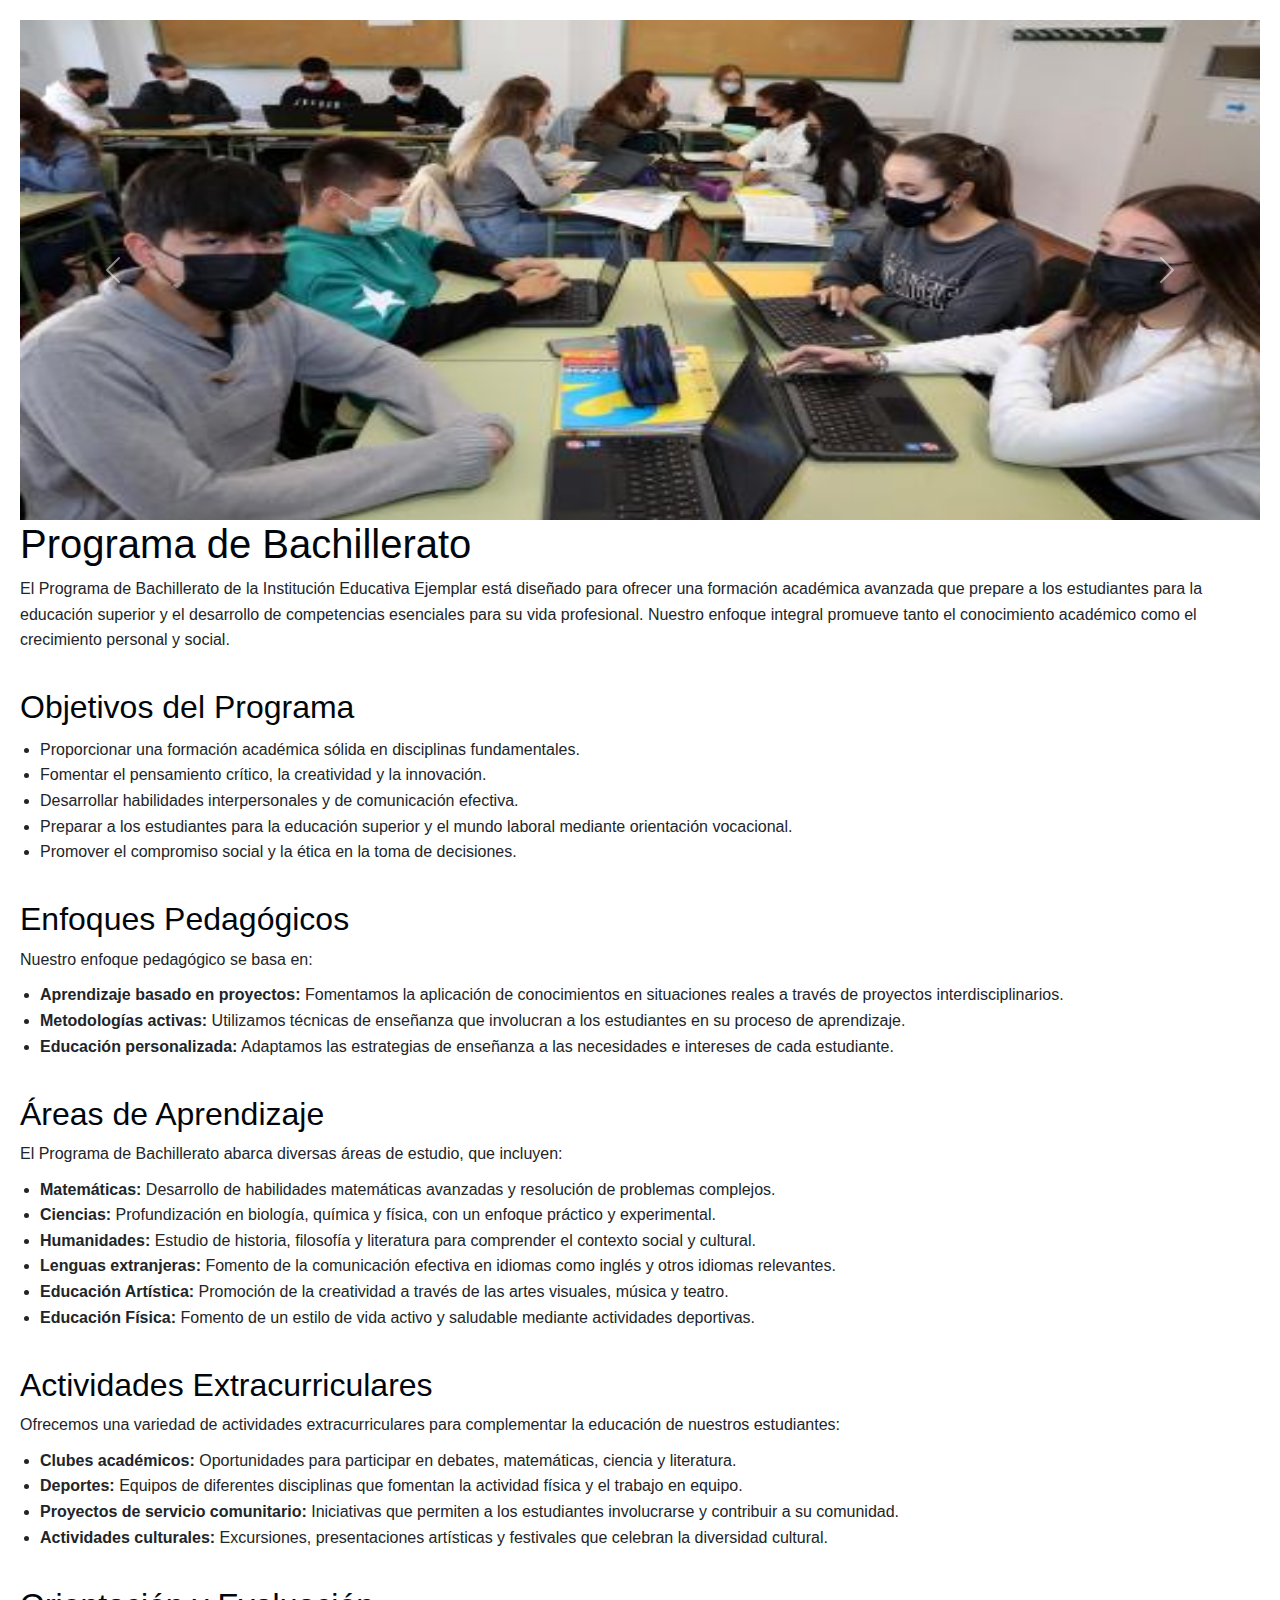
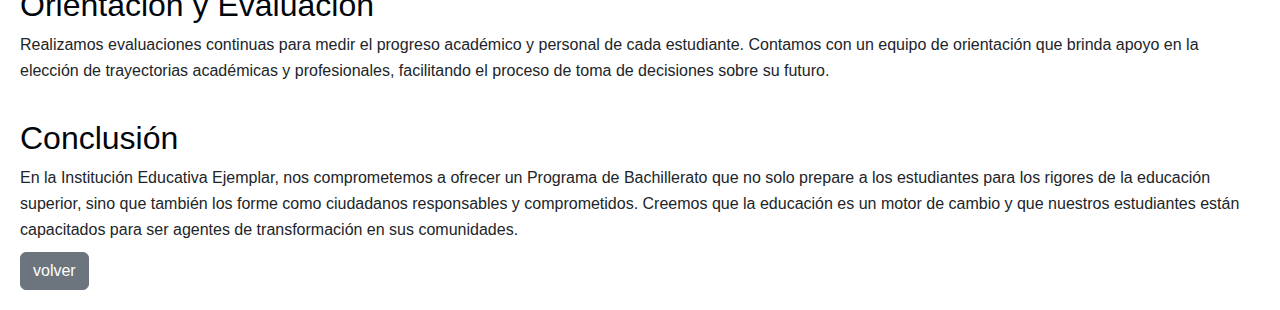
<file: p_d_b.html>
<!DOCTYPE html>
<html lang="en">
    <meta charset="UTF-8">
    <meta name="viewport" content="width=device-width, initial-scale=1.0">
    <title>Document</title>
    <link rel="stylesheet" href="css">
    <link href="https://cdn.jsdelivr.net/npm/bootstrap@5.3.3/dist/css/bootstrap.min.css" rel="stylesheet" integrity="sha384-QWTKZyjpPEjISv5WaRU9OFeRpok6YctnYmDr5pNlyT2bRjXh0JMhjY6hW+ALEwIH" crossorigin="anonymous">
<script src="https://cdn.jsdelivr.net/npm/bootstrap@5.3.3/dist/js/bootstrap.bundle.min.js" integrity="sha384-YvpcrYf0tY3lHB60NNkmXc5s9fDVZLESaAA55NDzOxhy9GkcIdslK1eN7N6jIeHz" crossorigin="anonymous"></script>
<link rel="preconnect" href="https://fonts.googleapis.com">
<link rel="preconnect" href="https://fonts.gstatic.com" crossorigin>
<link href="https://fonts.googleapis.com/css2?family=Handjet:wght@100..900&display=swap" rel="stylesheet">
    
</head>
<body>
    <div id="carouselExampleControlsNoTouching" class="carousel slide" data-bs-touch="false">
        <div class="carousel-inner">
          <div class="carousel-item active">
            <img src="css/img/bb.jpg" class="d-block w-100" alt="..." height="500px">
          </div>
          <div class="carousel-item">
            <img src="css/img/b.jfif" class="d-block w-100" alt="..." height="500px">
          </div>
          <div class="carousel-item">
            <img src="css/img/bbb.jpg" class="d-block w-100" alt="..." height="500px">
          </div>
        </div>
        <button class="carousel-control-prev" type="button" data-bs-target="#carouselExampleControlsNoTouching" data-bs-slide="prev">
          <span class="carousel-control-prev-icon" aria-hidden="true"></span>
          <span class="visually-hidden">Previous</span>
        </button>
        <button class="carousel-control-next" type="button" data-bs-target="#carouselExampleControlsNoTouching" data-bs-slide="next">
          <span class="carousel-control-next-icon" aria-hidden="true"></span>
          <span class="visually-hidden">Next</span>
        </button>
      </div>
    <style>
        body {
            font-family: Arial, sans-serif;
            margin: 20px;
            line-height: 1.6;
        }
        h1, h2, h3 {
            color: #01060c;
        }
        p {
            margin-bottom: 10px;
        }
        ul {
            margin: 10px 0;
            padding-left: 20px;
        }
    </style>

    <h1>Programa de Bachillerato</h1>
    
    <p>El <i.e.d. tercera mixta>Programa de Bachillerato</i.e.d. tercera mixta> de la <i.e.d. tercera mixta>Institución Educativa Ejemplar</i.e.d. tercera mixta> está diseñado para ofrecer una formación académica avanzada que prepare a los estudiantes para la educación superior y el desarrollo de competencias esenciales para su vida profesional. Nuestro enfoque integral promueve tanto el conocimiento académico como el crecimiento personal y social.</p>
<br>
    <h2>Objetivos del Programa</h2>
    <ul>
        <li>Proporcionar una formación académica sólida en disciplinas fundamentales.</li>
        <li>Fomentar el pensamiento crítico, la creatividad y la innovación.</li>
        <li>Desarrollar habilidades interpersonales y de comunicación efectiva.</li>
        <li>Preparar a los estudiantes para la educación superior y el mundo laboral mediante orientación vocacional.</li>
        <li>Promover el compromiso social y la ética en la toma de decisiones.</li>
    </ul>
<br>
    <h2>Enfoques Pedagógicos</h2>
    <p>Nuestro enfoque pedagógico se basa en:</p>
    <ul>
        <li><strong>Aprendizaje basado en proyectos:</strong> Fomentamos la aplicación de conocimientos en situaciones reales a través de proyectos interdisciplinarios.</li>
        <li><strong>Metodologías activas:</strong> Utilizamos técnicas de enseñanza que involucran a los estudiantes en su proceso de aprendizaje.</li>
        <li><strong>Educación personalizada:</strong> Adaptamos las estrategias de enseñanza a las necesidades e intereses de cada estudiante.</li>
    </ul>
<br>
    <h2>Áreas de Aprendizaje</h2>
    <p>El <i.e.d. tercera mixta>Programa de Bachillerato</i.e.d. tercera mixta> abarca diversas áreas de estudio, que incluyen:</p>
    <ul>
        <li><strong>Matemáticas:</strong> Desarrollo de habilidades matemáticas avanzadas y resolución de problemas complejos.</li>
        <li><strong>Ciencias:</strong> Profundización en biología, química y física, con un enfoque práctico y experimental.</li>
        <li><strong>Humanidades:</strong> Estudio de historia, filosofía y literatura para comprender el contexto social y cultural.</li>
        <li><strong>Lenguas extranjeras:</strong> Fomento de la comunicación efectiva en idiomas como inglés y otros idiomas relevantes.</li>
        <li><strong>Educación Artística:</strong> Promoción de la creatividad a través de las artes visuales, música y teatro.</li>
        <li><strong>Educación Física:</strong> Fomento de un estilo de vida activo y saludable mediante actividades deportivas.</li>
    </ul>
<br>
    <h2>Actividades Extracurriculares</h2>
    <p>Ofrecemos una variedad de actividades extracurriculares para complementar la educación de nuestros estudiantes:</p>
    <ul>
        <li><strong>Clubes académicos:</strong> Oportunidades para participar en debates, matemáticas, ciencia y literatura.</li>
        <li><strong>Deportes:</strong> Equipos de diferentes disciplinas que fomentan la actividad física y el trabajo en equipo.</li>
        <li><strong>Proyectos de servicio comunitario:</strong> Iniciativas que permiten a los estudiantes involucrarse y contribuir a su comunidad.</li>
        <li><strong>Actividades culturales:</strong> Excursiones, presentaciones artísticas y festivales que celebran la diversidad cultural.</li>
    </ul>
<br>
    <h2>Orientación y Evaluación</h2>
    <p>Realizamos evaluaciones continuas para medir el progreso académico y personal de cada estudiante. Contamos con un equipo de orientación que brinda apoyo en la elección de trayectorias académicas y profesionales, facilitando el proceso de toma de decisiones sobre su futuro.</p>
<br>
    <h2>Conclusión</h2>
    <p>En la <i.e.d. tercera mixta>Institución Educativa Ejemplar</i.e.d. tercera mixta>, nos comprometemos a ofrecer un <i.e.d. tercera mixta>Programa de Bachillerato</i.e.d. tercera mixta> que no solo prepare a los estudiantes para los rigores de la educación superior, sino que también los forme como ciudadanos responsables y comprometidos. Creemos que la educación es un motor de cambio y que nuestros estudiantes están capacitados para ser agentes de transformación en sus comunidades.</p>
    
    <a href="index.html" class="btn btn-secondary">volver</a>


</body>
</html>
</file>
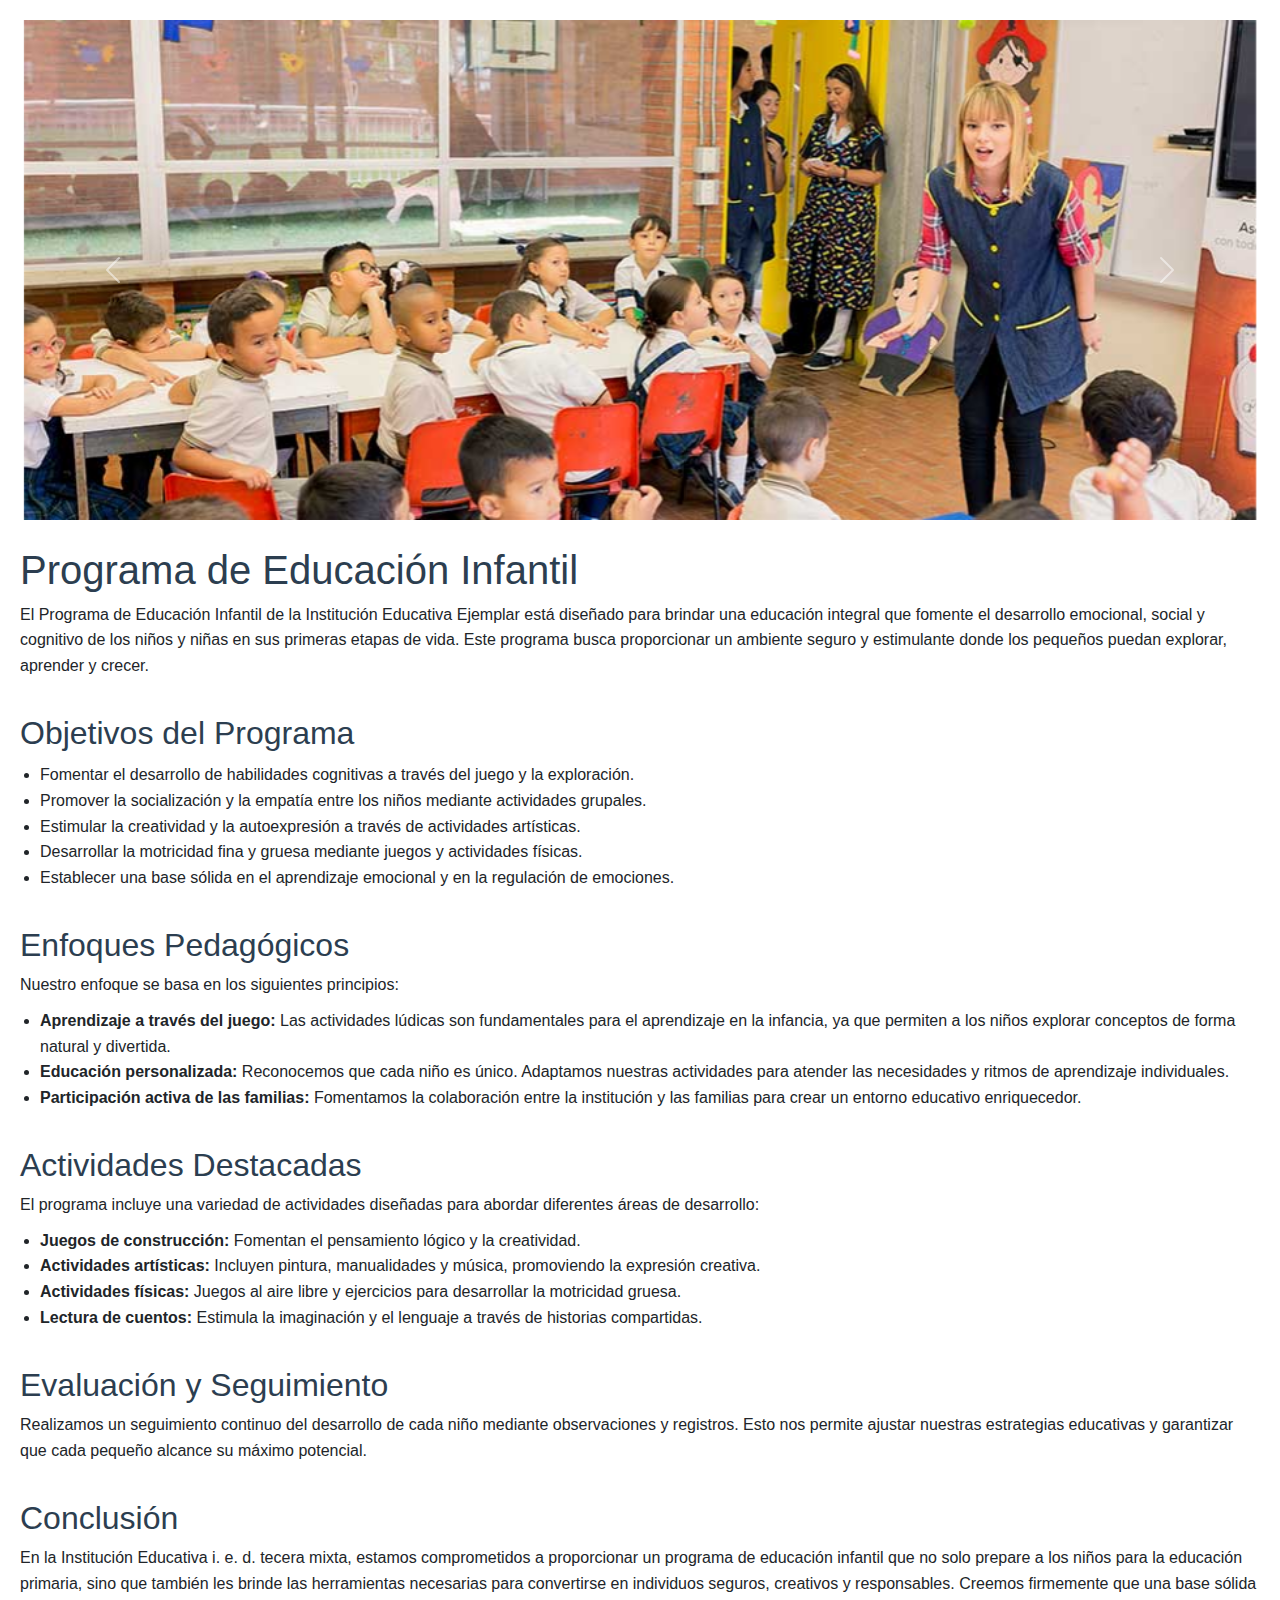
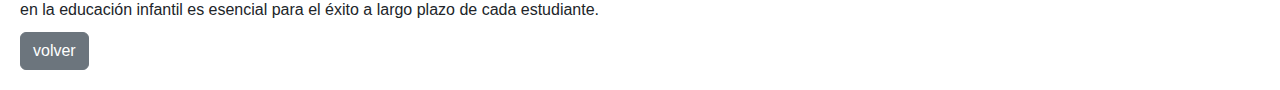
<file: p_d_e_i.html>
<!DOCTYPE html>
<html lang="en">
    <meta charset="UTF-8">
    <meta name="viewport" content="width=device-width, initial-scale=1.0">
    <title>Document</title>
    <link rel="stylesheet" href="css">
    <link href="https://cdn.jsdelivr.net/npm/bootstrap@5.3.3/dist/css/bootstrap.min.css" rel="stylesheet" integrity="sha384-QWTKZyjpPEjISv5WaRU9OFeRpok6YctnYmDr5pNlyT2bRjXh0JMhjY6hW+ALEwIH" crossorigin="anonymous">
<script src="https://cdn.jsdelivr.net/npm/bootstrap@5.3.3/dist/js/bootstrap.bundle.min.js" integrity="sha384-YvpcrYf0tY3lHB60NNkmXc5s9fDVZLESaAA55NDzOxhy9GkcIdslK1eN7N6jIeHz" crossorigin="anonymous"></script>
<link rel="preconnect" href="https://fonts.googleapis.com">
<link rel="preconnect" href="https://fonts.gstatic.com" crossorigin>
<link href="https://fonts.googleapis.com/css2?family=Handjet:wght@100..900&display=swap" rel="stylesheet">


<div id="carouselExampleControlsNoTouching" class="carousel slide" data-bs-touch="false">
    <div class="carousel-inner">
      <div class="carousel-item active">
        <center><img src="css/img/programa infantil.jpg" cclass="d-block w-100" alt="..." height="500px"></center>
      </div>
      <div class="carousel-item">
        <img src="css/img/programa infanti.jpg" class="d-block w-100" alt="..." height="500px">
      </div>
      <div class="carousel-item">
        <img src="css/img/programa infant.jpg" class="d-block w-100" alt="..." height="500px">
      </div>
    </div>
    <button class="carousel-control-prev" type="button" data-bs-target="#carouselExampleControlsNoTouching" data-bs-slide="prev">
      <span class="carousel-control-prev-icon" aria-hidden="true"></span>
      <span class="visually-hidden">Previous</span>
    </button>
    <button class="carousel-control-next" type="button" data-bs-target="#carouselExampleControlsNoTouching" data-bs-slide="next">
      <span class="carousel-control-next-icon" aria-hidden="true"></span>
      <span class="visually-hidden">Next</span>
    </button>
  </div>
  <br>
<style>
        body {
            font-family: Arial, sans-serif;
            margin: 20px;
            line-height: 1.6;
        }
        h1, h2, h3 {
            color: #2c3e50;
        }
        p {
            margin-bottom: 10px;
        }
        ul {
            margin: 10px 0;
            padding-left: 20px;
        }
    </style>
</head>
<body>
    <h1>Programa de Educación Infantil</h1>
    
    <p>El <i.e.d. tercera mixta>Programa de Educación Infantil</i.e.d. tercera mixta> de la <i.e.d. tercera mixta>Institución Educativa Ejemplar</i.e.d. tercera mixta> está diseñado para brindar una educación integral que fomente el desarrollo emocional, social y cognitivo de los niños y niñas en sus primeras etapas de vida. Este programa busca proporcionar un ambiente seguro y estimulante donde los pequeños puedan explorar, aprender y crecer.</p>
<br>
    <h2>Objetivos del Programa</h2>
    <ul>
        <li>Fomentar el desarrollo de habilidades cognitivas a través del juego y la exploración.</li>
        <li>Promover la socialización y la empatía entre los niños mediante actividades grupales.</li>
        <li>Estimular la creatividad y la autoexpresión a través de actividades artísticas.</li>
        <li>Desarrollar la motricidad fina y gruesa mediante juegos y actividades físicas.</li>
        <li>Establecer una base sólida en el aprendizaje emocional y en la regulación de emociones.</li>
    </ul>
<br>
    <h2>Enfoques Pedagógicos</h2>
    <p>Nuestro enfoque se basa en los siguientes principios:</p>
    <ul>
        <li><strong>Aprendizaje a través del juego:</strong> Las actividades lúdicas son fundamentales para el aprendizaje en la infancia, ya que permiten a los niños explorar conceptos de forma natural y divertida.</li>
        <li><strong>Educación personalizada:</strong> Reconocemos que cada niño es único. Adaptamos nuestras actividades para atender las necesidades y ritmos de aprendizaje individuales.</li>
        <li><strong>Participación activa de las familias:</strong> Fomentamos la colaboración entre la institución y las familias para crear un entorno educativo enriquecedor.</li>
    </ul>
<br>
    <h2>Actividades Destacadas</h2>
    <p>El programa incluye una variedad de actividades diseñadas para abordar diferentes áreas de desarrollo:</p>
    <ul>
        <li><strong>Juegos de construcción:</strong> Fomentan el pensamiento lógico y la creatividad.</li>
        <li><strong>Actividades artísticas:</strong> Incluyen pintura, manualidades y música, promoviendo la expresión creativa.</li>
        <li><strong>Actividades físicas:</strong> Juegos al aire libre y ejercicios para desarrollar la motricidad gruesa.</li>
        <li><strong>Lectura de cuentos:</strong> Estimula la imaginación y el lenguaje a través de historias compartidas.</li>
    </ul>
<br>
    <h2>Evaluación y Seguimiento</h2>
    <p>Realizamos un seguimiento continuo del desarrollo de cada niño mediante observaciones y registros. Esto nos permite ajustar nuestras estrategias educativas y garantizar que cada pequeño alcance su máximo potencial.</p>
<br>
    <h2>Conclusión</h2>
    <p>En la Institución Educativa i. e. d. tecera mixta, estamos comprometidos a proporcionar un programa de educación infantil que no solo prepare a los niños para la educación primaria, sino que también les brinde las herramientas necesarias para convertirse en individuos seguros, creativos y responsables. Creemos firmemente que una base sólida en la educación infantil es esencial para el éxito a largo plazo de cada estudiante.</p>
    <a href="index.html" class="btn btn-secondary">volver</a>

</body>
</html>
</file>
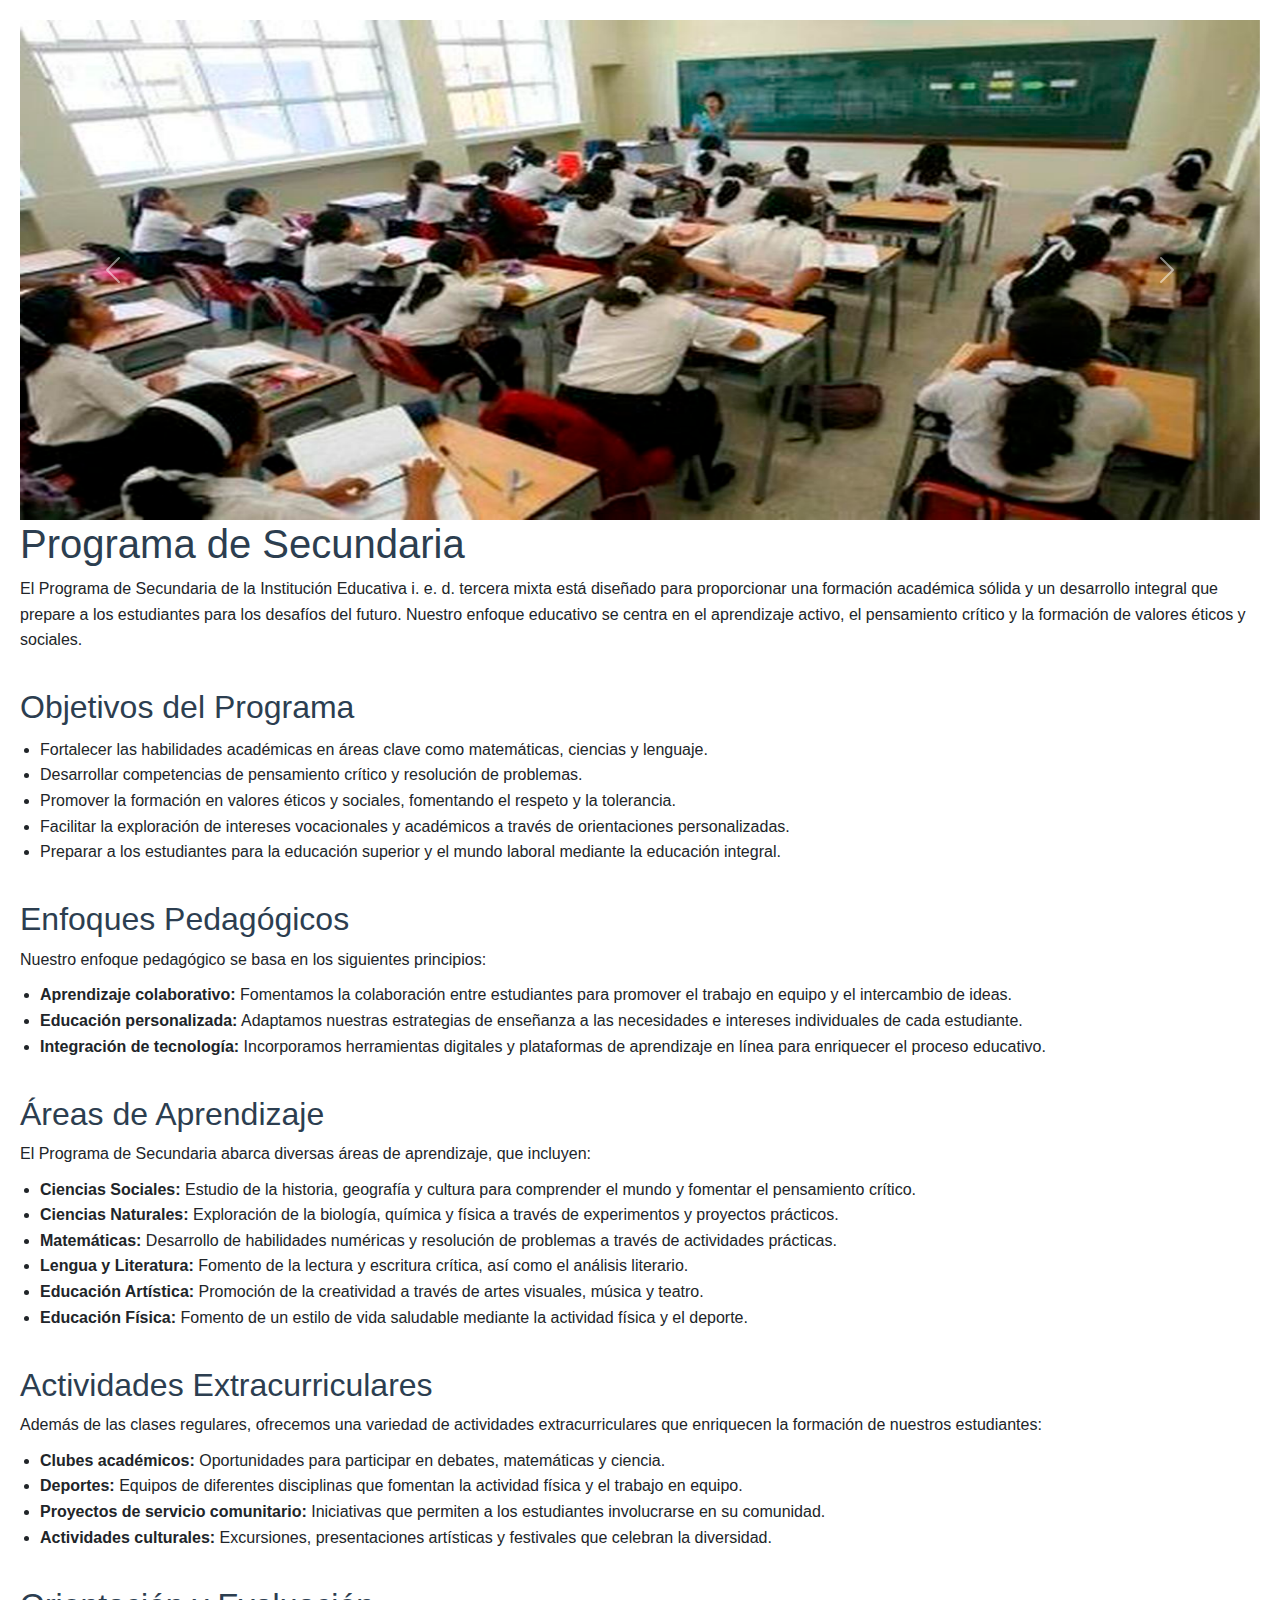
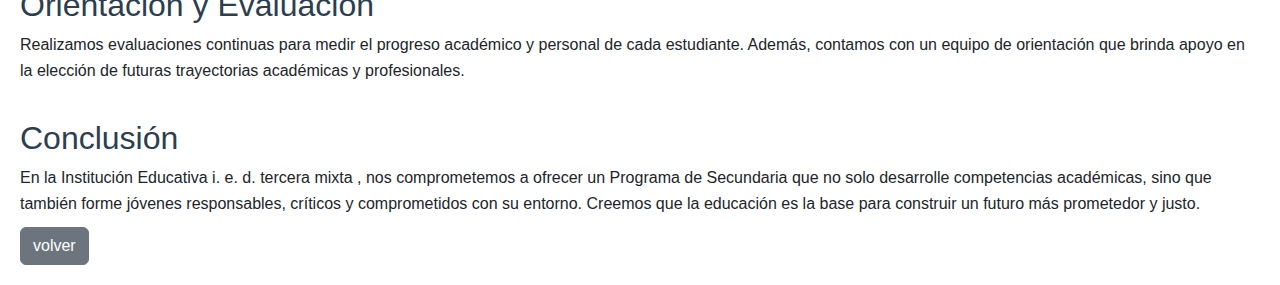
<file: p_d_s.html>
<!DOCTYPE html>
<html lang="en">
<head>
    <meta charset="UTF-8">
    <meta name="viewport" content="width=device-width, initial-scale=1.0">
    <title>Document</title>
    <link rel="stylesheet" href="css">
    <link href="https://cdn.jsdelivr.net/npm/bootstrap@5.3.3/dist/css/bootstrap.min.css" rel="stylesheet" integrity="sha384-QWTKZyjpPEjISv5WaRU9OFeRpok6YctnYmDr5pNlyT2bRjXh0JMhjY6hW+ALEwIH" crossorigin="anonymous">
<script src="https://cdn.jsdelivr.net/npm/bootstrap@5.3.3/dist/js/bootstrap.bundle.min.js" integrity="sha384-YvpcrYf0tY3lHB60NNkmXc5s9fDVZLESaAA55NDzOxhy9GkcIdslK1eN7N6jIeHz" crossorigin="anonymous"></script>
<link rel="preconnect" href="https://fonts.googleapis.com">
<link rel="preconnect" href="https://fonts.gstatic.com" crossorigin>
<link href="https://fonts.googleapis.com/css2?family=Handjet:wght@100..900&display=swap" rel="stylesheet">
</head>
<body>
    <div id="carouselExampleControlsNoTouching" class="carousel slide" data-bs-touch="false">
        <div class="carousel-inner">
          <div class="carousel-item active">
            <img src="css/img/secundari.jpg" class="d-block w-100" alt="..." height="500px">
          </div>
          <div class="carousel-item">
            <img src="css/img/secundaria.webp" class="d-block w-100" alt="..." height="500px">
          </div>
          <div class="carousel-item">
            <img src="css/img/ww.jpg" class="d-block w-100" alt="..." height="500px">
          </div>
        </div>
        <button class="carousel-control-prev" type="button" data-bs-target="#carouselExampleControlsNoTouching" data-bs-slide="prev">
          <span class="carousel-control-prev-icon" aria-hidden="true"></span>
          <span class="visually-hidden">Previous</span>
        </button>
        <button class="carousel-control-next" type="button" data-bs-target="#carouselExampleControlsNoTouching" data-bs-slide="next">
          <span class="carousel-control-next-icon" aria-hidden="true"></span>
          <span class="visually-hidden">Next</span>
        </button>
      </div>
    <style>
        body {
            font-family: Arial, sans-serif;
            margin: 20px;
            line-height: 1.6;
        }
        h1, h2, h3 {
            color: #2c3e50;
        }
        p {
            margin-bottom: 10px;
        }
        ul {
            margin: 10px 0;
            padding-left: 20px;
        }
    </style>

    <h1>Programa de Secundaria</h1>
    
    <p>El Programa de Secundaria de la Institución Educativa i. e. d. tercera mixta está diseñado para proporcionar una formación académica sólida y un desarrollo integral que prepare a los estudiantes para los desafíos del futuro. Nuestro enfoque educativo se centra en el aprendizaje activo, el pensamiento crítico y la formación de valores éticos y sociales.</p>
<br>
    <h2>Objetivos del Programa</h2>
    <ul>
        <li>Fortalecer las habilidades académicas en áreas clave como matemáticas, ciencias y lenguaje.</li>
        <li>Desarrollar competencias de pensamiento crítico y resolución de problemas.</li>
        <li>Promover la formación en valores éticos y sociales, fomentando el respeto y la tolerancia.</li>
        <li>Facilitar la exploración de intereses vocacionales y académicos a través de orientaciones personalizadas.</li>
        <li>Preparar a los estudiantes para la educación superior y el mundo laboral mediante la educación integral.</li>
    </ul>
<br>
    <h2>Enfoques Pedagógicos</h2>
    <p>Nuestro enfoque pedagógico se basa en los siguientes principios:</p>
    <ul>
        <li><strong>Aprendizaje colaborativo:</strong> Fomentamos la colaboración entre estudiantes para promover el trabajo en equipo y el intercambio de ideas.</li>
        <li><strong>Educación personalizada:</strong> Adaptamos nuestras estrategias de enseñanza a las necesidades e intereses individuales de cada estudiante.</li>
        <li><strong>Integración de tecnología:</strong> Incorporamos herramientas digitales y plataformas de aprendizaje en línea para enriquecer el proceso educativo.</li>
    </ul>
<br>
    <h2>Áreas de Aprendizaje</h2>
    <p>El Programa de Secundaria abarca diversas áreas de aprendizaje, que incluyen:</p>
    <ul>
        <li><strong>Ciencias Sociales:</strong> Estudio de la historia, geografía y cultura para comprender el mundo y fomentar el pensamiento crítico.</li>
        <li><strong>Ciencias Naturales:</strong> Exploración de la biología, química y física a través de experimentos y proyectos prácticos.</li>
        <li><strong>Matemáticas:</strong> Desarrollo de habilidades numéricas y resolución de problemas a través de actividades prácticas.</li>
        <li><strong>Lengua y Literatura:</strong> Fomento de la lectura y escritura crítica, así como el análisis literario.</li>
        <li><strong>Educación Artística:</strong> Promoción de la creatividad a través de artes visuales, música y teatro.</li>
        <li><strong>Educación Física:</strong> Fomento de un estilo de vida saludable mediante la actividad física y el deporte.</li>
    </ul>
<br>
    <h2>Actividades Extracurriculares</h2>
    <p>Además de las clases regulares, ofrecemos una variedad de actividades extracurriculares que enriquecen la formación de nuestros estudiantes:</p>
    <ul>
        <li><strong>Clubes académicos:</strong> Oportunidades para participar en debates, matemáticas y ciencia.</li>
        <li><strong>Deportes:</strong> Equipos de diferentes disciplinas que fomentan la actividad física y el trabajo en equipo.</li>
        <li><strong>Proyectos de servicio comunitario:</strong> Iniciativas que permiten a los estudiantes involucrarse en su comunidad.</li>
        <li><strong>Actividades culturales:</strong> Excursiones, presentaciones artísticas y festivales que celebran la diversidad.</li>
    </ul>
<br>
    <h2>Orientación y Evaluación</h2>
    <p>Realizamos evaluaciones continuas para medir el progreso académico y personal de cada estudiante. Además, contamos con un equipo de orientación que brinda apoyo en la elección de futuras trayectorias académicas y profesionales.</p>
<br>
    <h2>Conclusión</h2>
    <p>En la Institución Educativa i. e. d. tercera mixta , nos comprometemos a ofrecer un <i.e.d. tercera mixta>Programa de Secundaria</i.e.d. tercera mixta> que no solo desarrolle competencias académicas, sino que también forme jóvenes responsables, críticos y comprometidos con su entorno. Creemos que la educación es la base para construir un futuro más prometedor y justo.</p>

    <a href="index.html" class="btn btn-secondary">volver</a>


</body>
</html>
</file>
<file: css/estilos.css>
/* Reset some default styles */
* {
    margin: 0;
    padding: 0;
    box-sizing: border-box;
}

body {
    font-family: 'Handjet', sans-serif;
    background-color: #f4f4f4;
    line-height: 1.6;
}

/* Header Styles */
header {
    background: #007bff;
    color: #fff;
    padding: 20px;
    text-align: center;
}

header .logo img {
    display: block;
    margin: 0 auto;
}

nav ul {
    list-style-type: none;
    padding: 0;
}

nav ul li {
    display: inline;
    margin: 0 15px;
}

nav ul li a {
    color: #fff;
    text-decoration: none;
    font-weight: bold;
}

/* Carousel Styles */
.carousel-item img {
    height: 500px;
    object-fit: cover;
}

.carousel-caption {
    background-color: rgba(0, 0, 0, 0.5);
    padding: 10px;
}

/* Card Styles */
.card {
    margin: 20px 0;
    border: none;
    box-shadow: 0 2px 5px rgba(0, 0, 0, 0.1);
}

.card img {
    border-radius: 5px;
}

.card-title {
    font-weight: bold;
}

.card-body {
    padding: 20px;
}

/* Section Styles */
section {
    padding: 40px;
    background: #fff;
    margin: 20px 0;
    border-radius: 10px;
    box-shadow: 0 2px 10px rgba(0, 0, 0, 0.1);
}

section h2 {
    margin-bottom: 20px;
    color: #007bff;
}

/* Form Styles */
form {
    display: flex;
    flex-direction: column;
}

form label {
    margin-bottom: 5px;
}

form input, form textarea {
    margin-bottom: 15px;
    padding: 10px;
    border: 1px solid #ccc;
    border-radius: 5px;
}

form button {
    padding: 10px;
    border: none;
    background-color: #007bff;
    color: #fff;
    font-weight: bold;
    cursor: pointer;
    border-radius: 5px;
}

form button:hover {
    background-color: #0056b3;
}

/* Footer Styles */
footer {
    text-align: center;
    padding: 20px;
    background: #007bff;
    color: #fff;
    position: relative;
    bottom: 0;
    width: 100%;
}

footer p a {
    color: #fff;
    text-decoration: none;
}

body {
    font-family: 'Handjet', sans-serif; 
    margin: 20px;
    line-height: 1.6;
    background-color: #f8f9fa; 
}

h1, h2, h3 {
    color: #01060c; 
}

h1 {
    margin-bottom: 20px; 
}

p {
    margin-bottom: 15px; 
}

ul {
    margin: 10px 0;
    padding-left: 20px;
}

.carousel-item img {
    object-fit: cover; 
}

.carousel {
    margin-bottom: 20px; 
}

.btn {
    margin-top: 20px; 
}
</file>
